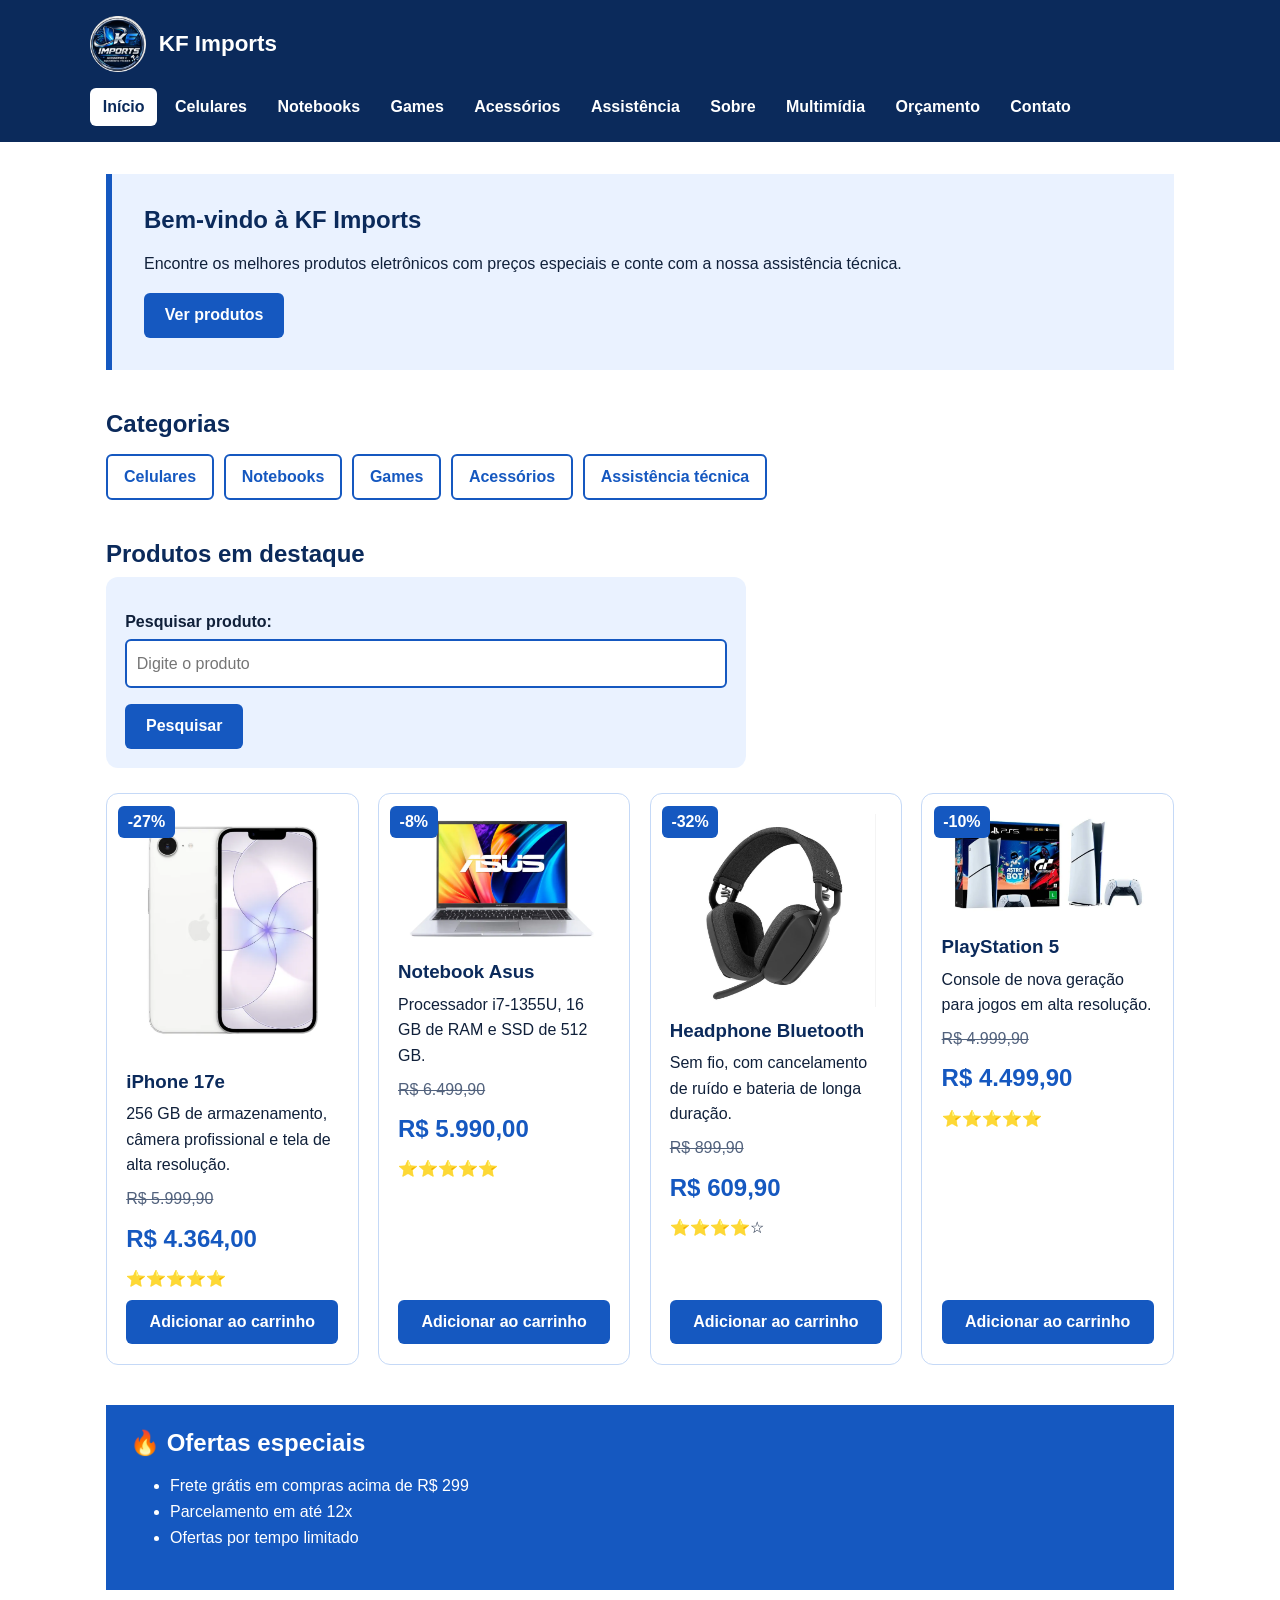
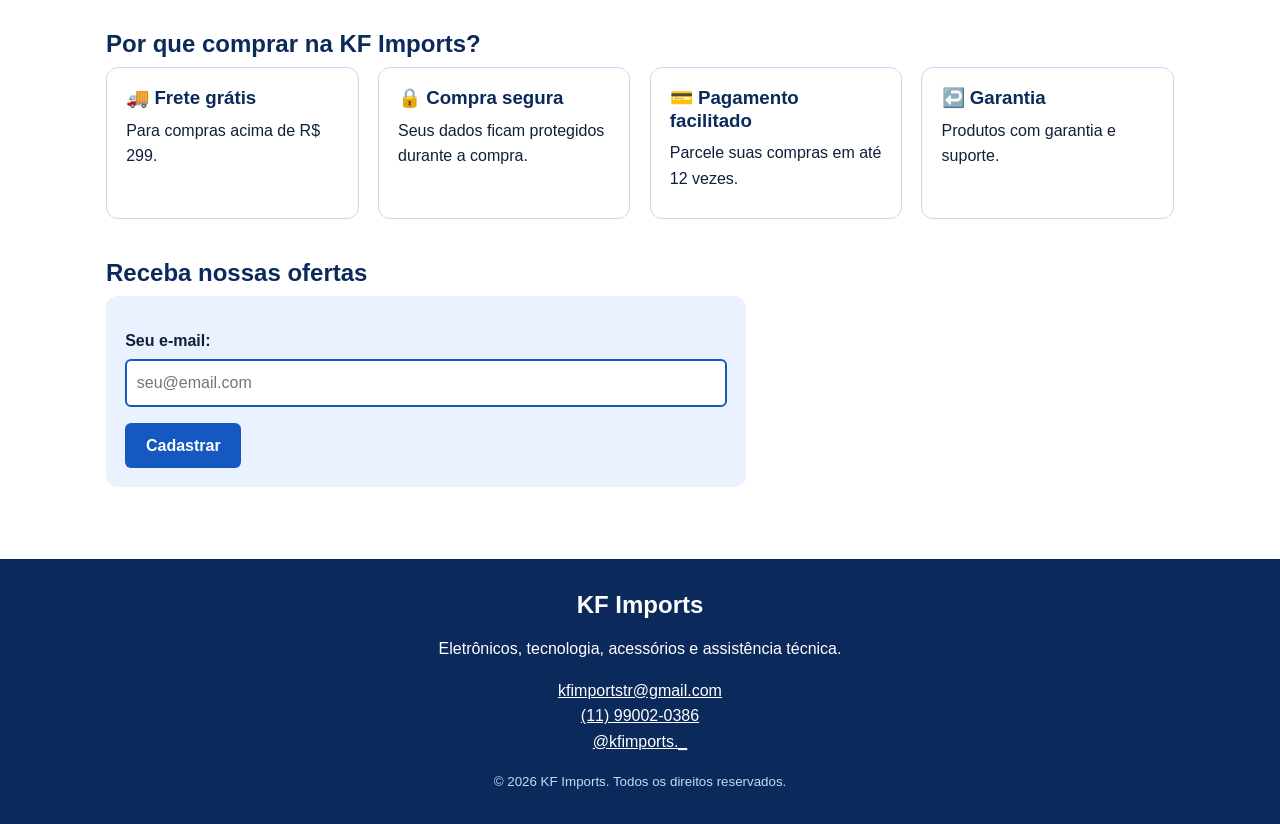
<file: index.html>
<!DOCTYPE html>
<html lang="pt-BR">
<head>
    <meta charset="UTF-8">
    <meta name="viewport" content="width=device-width, initial-scale=1.0">
    <title>Eletrônicos, tecnologia e assistência técnica - KF Imports</title>
    <link rel="stylesheet" href="css/style.css">
    <script src="js/script.js" defer></script>
</head>
<body>

<header>
    <div class="topo">
        <a class="marca" href="index.html">
            <img src="assets/img/logo.png" alt="Logo da KF Imports">
            KF Imports
        </a>
        <nav>
            <ul>
                <li><a href="index.html" aria-current="page">Início</a></li>
                <li><a href="paginas/celulares.html">Celulares</a></li>
                <li><a href="paginas/notebooks.html">Notebooks</a></li>
                <li><a href="paginas/games.html">Games</a></li>
                <li><a href="paginas/acessorios.html">Acessórios</a></li>
                <li><a href="paginas/assistencia.html">Assistência</a></li>
                <li><a href="paginas/sobre.html">Sobre</a></li>
                <li><a href="paginas/multimidia.html">Multimídia</a></li>
                <li><a href="paginas/orcamento.html">Orçamento</a></li>
                <li><a href="paginas/contato.html">Contato</a></li>
            </ul>
        </nav>
    </div>
</header>

<main>
    <section class="destaque">
        <h1>Bem-vindo à KF Imports</h1>
        <p>Encontre os melhores produtos eletrônicos com preços especiais e conte com a nossa assistência técnica.</p>
        <a class="botao" href="#produtos">Ver produtos</a>
    </section>

    <section id="categorias">
        <h2>Categorias</h2>
        <ul class="lista">
            <li><a href="paginas/celulares.html">Celulares</a></li>
            <li><a href="paginas/notebooks.html">Notebooks</a></li>
            <li><a href="paginas/games.html">Games</a></li>
            <li><a href="paginas/acessorios.html">Acessórios</a></li>
            <li><a href="paginas/assistencia.html">Assistência técnica</a></li>
        </ul>
    </section>

    <section id="produtos">
        <h2>Produtos em destaque</h2>
        <form action="#" method="get">
            <label for="pesquisa">Pesquisar produto:</label>
            <input type="search" id="pesquisa" name="pesquisa" placeholder="Digite o produto">
            <button type="submit">Pesquisar</button>
        </form>
        <br>
        <div class="grade" id="lista-produtos">
        <article class="produto">
            <img src="assets/img/iphone17e.png" alt="iPhone 17e">
            <h3>iPhone 17e</h3>
            <p>256 GB de armazenamento, câmera profissional e tela de alta resolução.</p>
            <p><del>R$ 5.999,90</del></p>
            <p><strong>R$ 4.364,00</strong></p>
            <p>⭐⭐⭐⭐⭐</p>
            <button type="button">Adicionar ao carrinho</button>
        </article>
        <article class="produto">
            <img src="assets/img/notebook.png" alt="Notebook Asus">
            <h3>Notebook Asus</h3>
            <p>Processador i7-1355U, 16 GB de RAM e SSD de 512 GB.</p>
            <p><del>R$ 6.499,90</del></p>
            <p><strong>R$ 5.990,00</strong></p>
            <p>⭐⭐⭐⭐⭐</p>
            <button type="button">Adicionar ao carrinho</button>
        </article>
        <article class="produto">
            <img src="assets/img/headphone.png" alt="Headphone Bluetooth">
            <h3>Headphone Bluetooth</h3>
            <p>Sem fio, com cancelamento de ruído e bateria de longa duração.</p>
            <p><del>R$ 899,90</del></p>
            <p><strong>R$ 609,90</strong></p>
            <p>⭐⭐⭐⭐☆</p>
            <button type="button">Adicionar ao carrinho</button>
        </article>
        <article class="produto">
            <img src="assets/img/ps5.png" alt="PlayStation 5">
            <h3>PlayStation 5</h3>
            <p>Console de nova geração para jogos em alta resolução.</p>
            <p><del>R$ 4.999,90</del></p>
            <p><strong>R$ 4.499,90</strong></p>
            <p>⭐⭐⭐⭐⭐</p>
            <button type="button">Adicionar ao carrinho</button>
        </article>
        </div>
    </section>

    <section class="ofertas" id="ofertas">
        <h2>🔥 Ofertas especiais</h2>
        <ul>
            <li>Frete grátis em compras acima de R$ 299</li>
            <li>Parcelamento em até 12x</li>
            <li>Ofertas por tempo limitado</li>
        </ul>
    </section>

    <section>
        <h2>Por que comprar na KF Imports?</h2>
        <div class="grade">
            <article class="cartao"><h3>🚚 Frete grátis</h3><p>Para compras acima de R$ 299.</p></article>
            <article class="cartao"><h3>🔒 Compra segura</h3><p>Seus dados ficam protegidos durante a compra.</p></article>
            <article class="cartao"><h3>💳 Pagamento facilitado</h3><p>Parcele suas compras em até 12 vezes.</p></article>
            <article class="cartao"><h3>↩️ Garantia</h3><p>Produtos com garantia e suporte.</p></article>
        </div>
    </section>

    <section>
        <h2>Receba nossas ofertas</h2>
        <form action="#" method="post" id="newsletter">
            <label for="email">Seu e-mail:</label>
            <input type="email" id="email" name="email" placeholder="seu@email.com" required>
            <button type="submit">Cadastrar</button>
        </form>
    </section>
</main>

<footer>
    <h2>KF Imports</h2>
    <p>Eletrônicos, tecnologia, acessórios e assistência técnica.</p>
    <address>
        <a href="mailto:kfimportstr@gmail.com">kfimportstr@gmail.com</a><br>
        <a href="tel:+5511990020386">(11) 99002-0386</a><br>
        <a href="https://www.instagram.com/kfimports._/">@kfimports._</a>
    </address>
    <small>© 2026 KF Imports. Todos os direitos reservados.</small>
</footer>

</body>
</html>
</file>
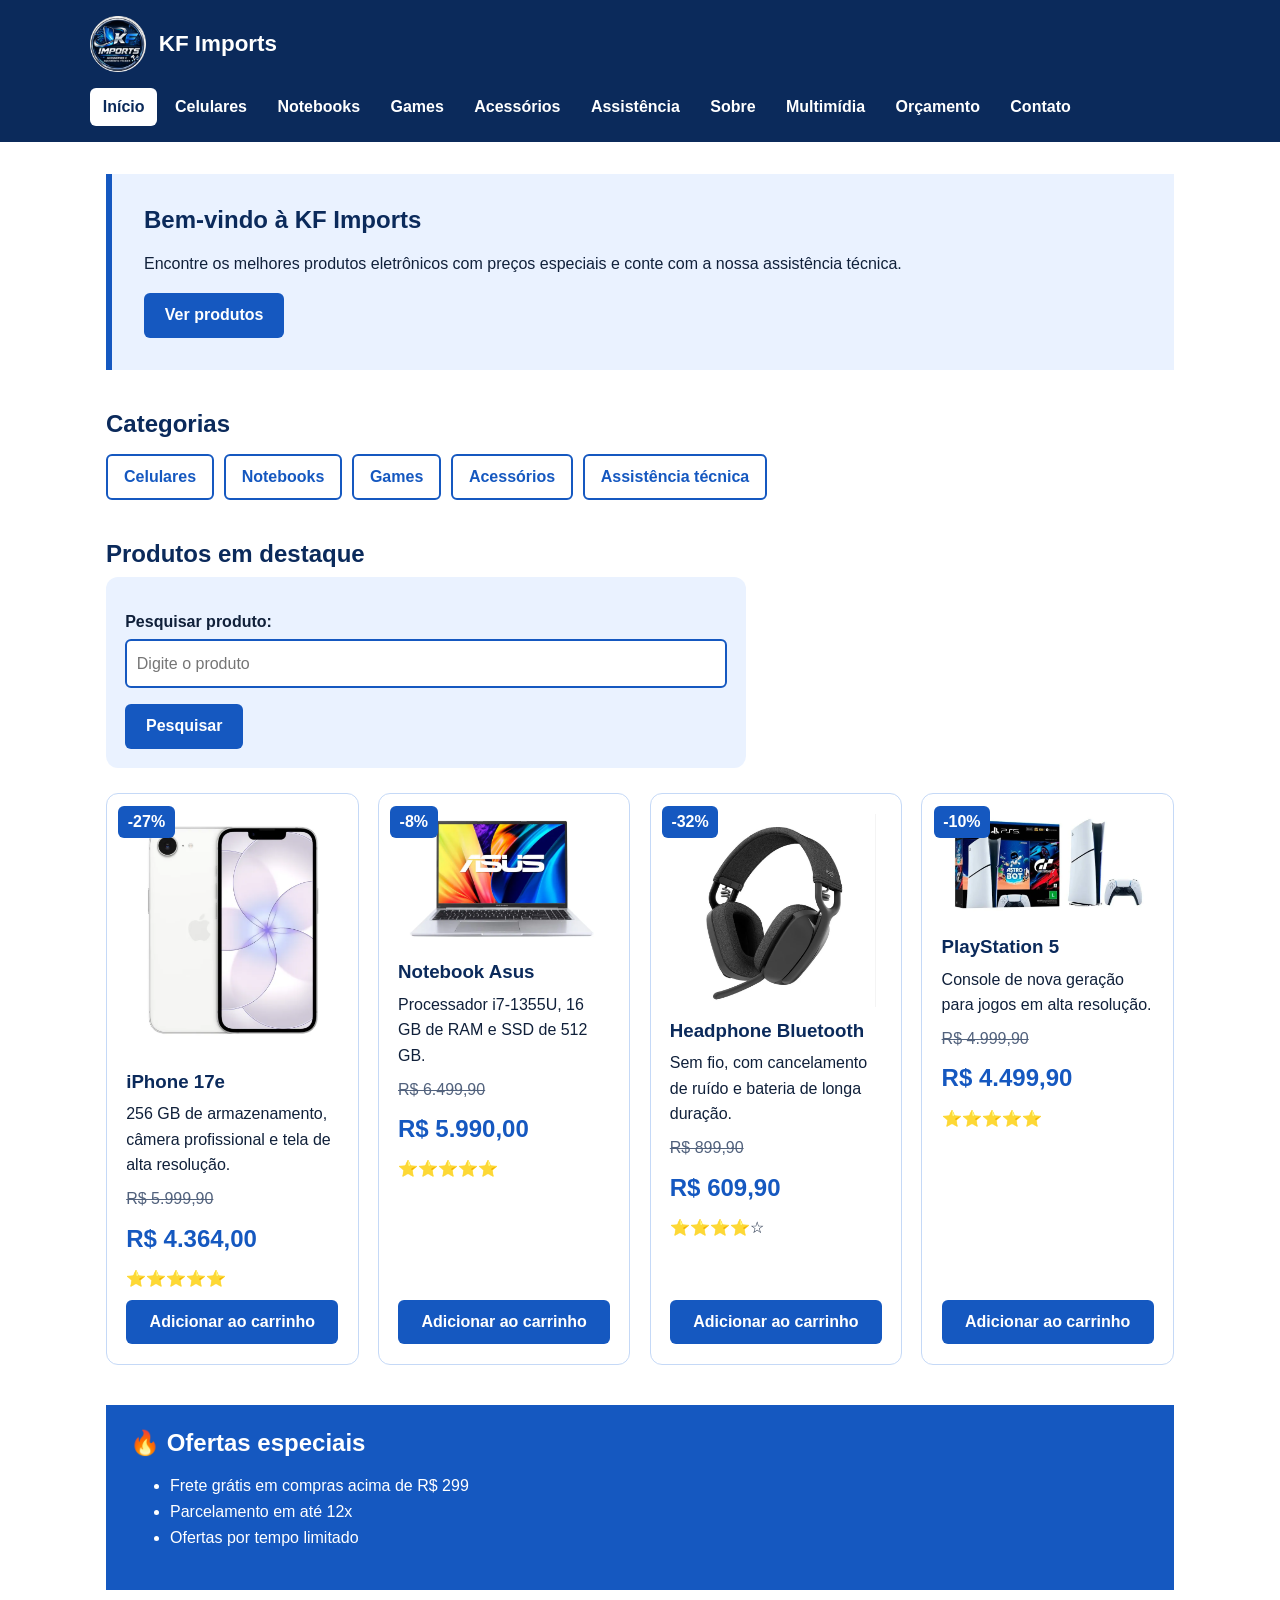
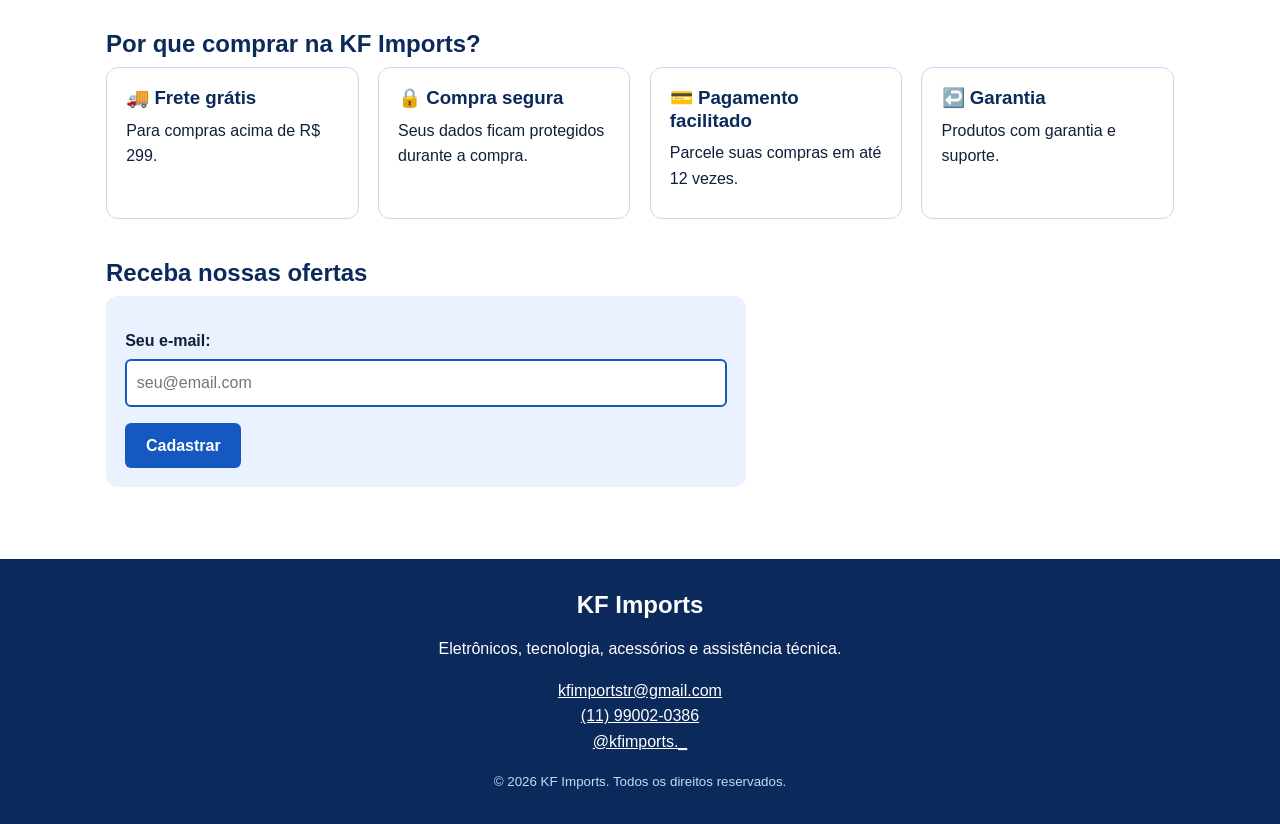
<file: kf imports zip/kf-imports/kf-imports/index.html>
<!DOCTYPE html>
<html lang="pt-BR">
<head>
    <meta charset="UTF-8">
    <meta name="viewport" content="width=device-width, initial-scale=1.0">
    <title>Eletrônicos, tecnologia e assistência técnica - KF Imports</title>
    <link rel="stylesheet" href="css/style.css">
    <script src="js/script.js" defer></script>
</head>
<body>

<header>
    <div class="topo">
        <a class="marca" href="index.html">
            <img src="assets/img/logo.png" alt="Logo da KF Imports">
            KF Imports
        </a>
        <nav>
            <ul>
                <li><a href="index.html" aria-current="page">Início</a></li>
                <li><a href="paginas/celulares.html">Celulares</a></li>
                <li><a href="paginas/notebooks.html">Notebooks</a></li>
                <li><a href="paginas/games.html">Games</a></li>
                <li><a href="paginas/acessorios.html">Acessórios</a></li>
                <li><a href="paginas/assistencia.html">Assistência</a></li>
                <li><a href="paginas/sobre.html">Sobre</a></li>
                <li><a href="paginas/multimidia.html">Multimídia</a></li>
                <li><a href="paginas/orcamento.html">Orçamento</a></li>
                <li><a href="paginas/contato.html">Contato</a></li>
            </ul>
        </nav>
    </div>
</header>

<main>
    <section class="destaque">
        <h1>Bem-vindo à KF Imports</h1>
        <p>Encontre os melhores produtos eletrônicos com preços especiais e conte com a nossa assistência técnica.</p>
        <a class="botao" href="#produtos">Ver produtos</a>
    </section>

    <section id="categorias">
        <h2>Categorias</h2>
        <ul class="lista">
            <li><a href="paginas/celulares.html">Celulares</a></li>
            <li><a href="paginas/notebooks.html">Notebooks</a></li>
            <li><a href="paginas/games.html">Games</a></li>
            <li><a href="paginas/acessorios.html">Acessórios</a></li>
            <li><a href="paginas/assistencia.html">Assistência técnica</a></li>
        </ul>
    </section>

    <section id="produtos">
        <h2>Produtos em destaque</h2>
        <form action="#" method="get">
            <label for="pesquisa">Pesquisar produto:</label>
            <input type="search" id="pesquisa" name="pesquisa" placeholder="Digite o produto">
            <button type="submit">Pesquisar</button>
        </form>
        <br>
        <div class="grade" id="lista-produtos">
        <article class="produto">
            <img src="assets/img/iphone17e.png" alt="iPhone 17e">
            <h3>iPhone 17e</h3>
            <p>256 GB de armazenamento, câmera profissional e tela de alta resolução.</p>
            <p><del>R$ 5.999,90</del></p>
            <p><strong>R$ 4.364,00</strong></p>
            <p>⭐⭐⭐⭐⭐</p>
            <button type="button">Adicionar ao carrinho</button>
        </article>
        <article class="produto">
            <img src="assets/img/notebook.png" alt="Notebook Asus">
            <h3>Notebook Asus</h3>
            <p>Processador i7-1355U, 16 GB de RAM e SSD de 512 GB.</p>
            <p><del>R$ 6.499,90</del></p>
            <p><strong>R$ 5.990,00</strong></p>
            <p>⭐⭐⭐⭐⭐</p>
            <button type="button">Adicionar ao carrinho</button>
        </article>
        <article class="produto">
            <img src="assets/img/fone 2.png" alt="Headphone Bluetooth">
            <h3>Headphone Bluetooth</h3>
            <p>Sem fio, com cancelamento de ruído e bateria de longa duração.</p>
            <p><del>R$ 899,90</del></p>
            <p><strong>R$ 609,90</strong></p>
            <p>⭐⭐⭐⭐☆</p>
            <button type="button">Adicionar ao carrinho</button>
        </article>
        <article class="produto">
            <img src="assets/img/ps5.png" alt="PlayStation 5">
            <h3>PlayStation 5</h3>
            <p>Console de nova geração para jogos em alta resolução.</p>
            <p><del>R$ 4.999,90</del></p>
            <p><strong>R$ 4.499,90</strong></p>
            <p>⭐⭐⭐⭐⭐</p>
            <button type="button">Adicionar ao carrinho</button>
        </article>
        </div>
    </section>

    <section class="ofertas" id="ofertas">
        <h2>🔥 Ofertas especiais</h2>
        <ul>
            <li>Frete grátis em compras acima de R$ 299</li>
            <li>Parcelamento em até 12x</li>
            <li>Ofertas por tempo limitado</li>
        </ul>
    </section>

    <section>
        <h2>Por que comprar na KF Imports?</h2>
        <div class="grade">
            <article class="cartao"><h3>🚚 Frete grátis</h3><p>Para compras acima de R$ 299.</p></article>
            <article class="cartao"><h3>🔒 Compra segura</h3><p>Seus dados ficam protegidos durante a compra.</p></article>
            <article class="cartao"><h3>💳 Pagamento facilitado</h3><p>Parcele suas compras em até 12 vezes.</p></article>
            <article class="cartao"><h3>↩️ Garantia</h3><p>Produtos com garantia e suporte.</p></article>
        </div>
    </section>

    <section>
        <h2>Receba nossas ofertas</h2>
        <form action="#" method="post" id="newsletter">
            <label for="email">Seu e-mail:</label>
            <input type="email" id="email" name="email" placeholder="seu@email.com" required>
            <button type="submit">Cadastrar</button>
        </form>
    </section>
</main>

<footer>
    <h2>KF Imports</h2>
    <p>Eletrônicos, tecnologia, acessórios e assistência técnica.</p>
    <address>
        <a href="mailto:kfimportstr@gmail.com">kfimportstr@gmail.com</a><br>
        <a href="tel:+5511990020386">(11) 99002-0386</a><br>
        <a href="https://www.instagram.com/kfimports._/">@kfimports._</a>
    </address>
    <small>© 2026 KF Imports. Todos os direitos reservados.</small>
</footer>

</body>
</html>
</file>
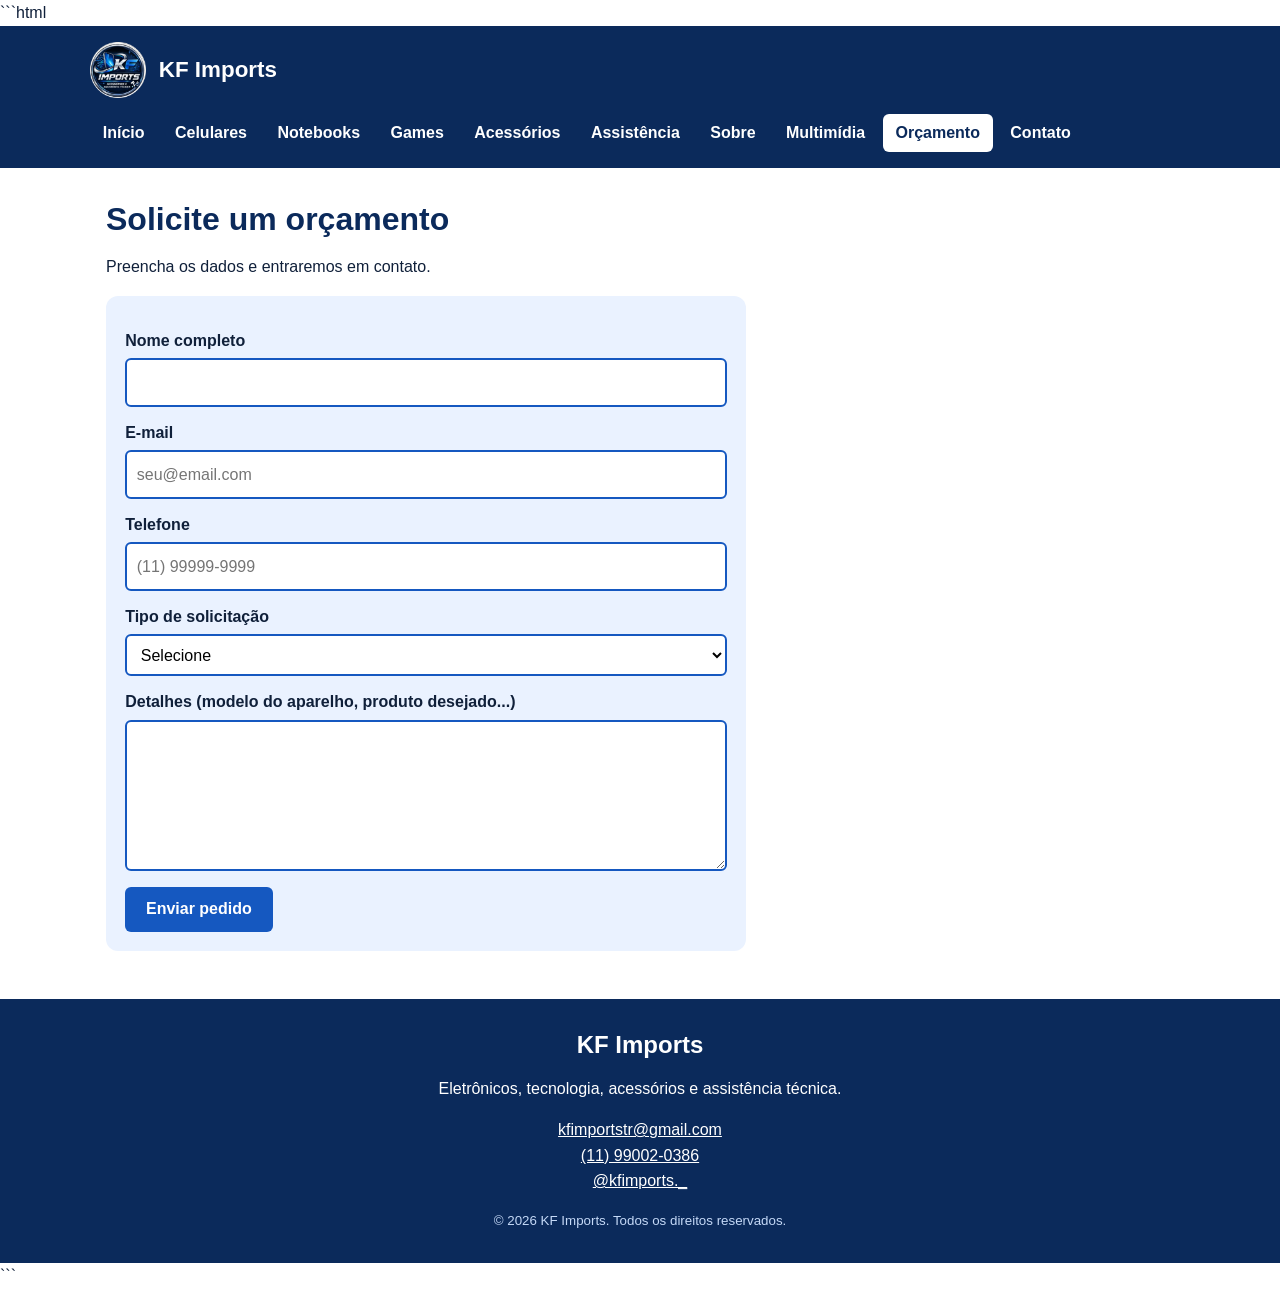
<file: orcamento.html>
```html
<!DOCTYPE html>
<html lang="pt-BR">
<head>
    <meta charset="UTF-8">
    <meta name="viewport" content="width=device-width, initial-scale=1.0">
    <title>Orçamento - KF Imports</title>
    <link rel="stylesheet" href="../css/style.css">
    <script src="../js/script.js" defer></script>
</head>
<body>

<header>
    <div class="topo">
        <a class="marca" href="../index.html">
            <img src="../assets/img/logo.png" alt="Logo da KF Imports">
            KF Imports
        </a>

        <nav>
            <ul>
                <li><a href="../index.html">Início</a></li>
                <li><a href="celulares.html">Celulares</a></li>
                <li><a href="notebooks.html">Notebooks</a></li>
                <li><a href="games.html">Games</a></li>
                <li><a href="acessorios.html">Acessórios</a></li>
                <li><a href="assistencia.html">Assistência</a></li>
                <li><a href="sobre.html">Sobre</a></li>
                <li><a href="multimidia.html">Multimídia</a></li>
                <li><a href="orcamento.html" aria-current="page">Orçamento</a></li>
                <li><a href="contato.html">Contato</a></li>
            </ul>
        </nav>
    </div>
</header>

<main>
    <h1>Solicite um orçamento</h1>
    <p>Preencha os dados e entraremos em contato.</p>

    <form action="https://formsubmit.co/kfimportstr@gmail.com" method="POST">

        <!-- Configurações do FormSubmit -->
        <input type="hidden" name="_subject"
        value="Novo pedido de orçamento - KF Imports">

        <input type="hidden" name="_captcha" value="false">
     <!-- tem que trocar tod vez, pq se nao o formulario nao envia -->
        <input type="hidden" name="_next"
        value="https://http://127.0.0.1:5500/loja-de-eletronicos-main/paginas/orcamento.html.com.br/pages/orcamento.html">

        <!-- Dados do cliente -->
        <label for="nome">Nome completo</label>
        <input
            type="text"
            id="nome"
            name="nome"
            required
            minlength="3"
            pattern="[A-Za-zÀ-ÿ ]+"
            title="Use apenas letras e espaços"
        >

        <label for="email">E-mail</label>
        <input
            type="email"
            id="email"
            name="email"
            placeholder="seu@email.com"
            required
        >

        <label for="telefone">Telefone</label>
        <input
            type="tel"
            id="telefone"
            name="telefone"
            placeholder="(11) 99999-9999"
            required
            pattern="\(\d{2}\) \d{4,5}-\d{4}"
            title="Formato: (11) 99999-9999"
        >

        <label for="tipo">Tipo de solicitação</label>
        <select id="tipo" name="tipo" required>
            <option value="">Selecione</option>
            <option value="Compra de produto">Compra de produto</option>
            <option value="Troca de película">Troca de película</option>
            <option value="Troca de tela">Troca de tela</option>
            <option value="Outro reparo">Outro reparo</option>
        </select>

        <label for="detalhes">
            Detalhes (modelo do aparelho, produto desejado...)
        </label>

        <textarea
            id="detalhes"
            name="detalhes"
            rows="5"
            required
            minlength="10"
        ></textarea>

        <button type="submit">Enviar pedido</button>

    </form>
</main>

<footer>
    <h2>KF Imports</h2>
    <p>Eletrônicos, tecnologia, acessórios e assistência técnica.</p>

    <address>
        <a href="mailto:kfimportstr@gmail.com">
            kfimportstr@gmail.com
        </a><br>

        <a href="tel:+5511990020386">
            (11) 99002-0386
        </a><br>

        <a href="https://www.instagram.com/kfimports._/">
            @kfimports._
        </a>
    </address>

    <small>© 2026 KF Imports. Todos os direitos reservados.</small>
</footer>

</body>
</html>
```
</file>
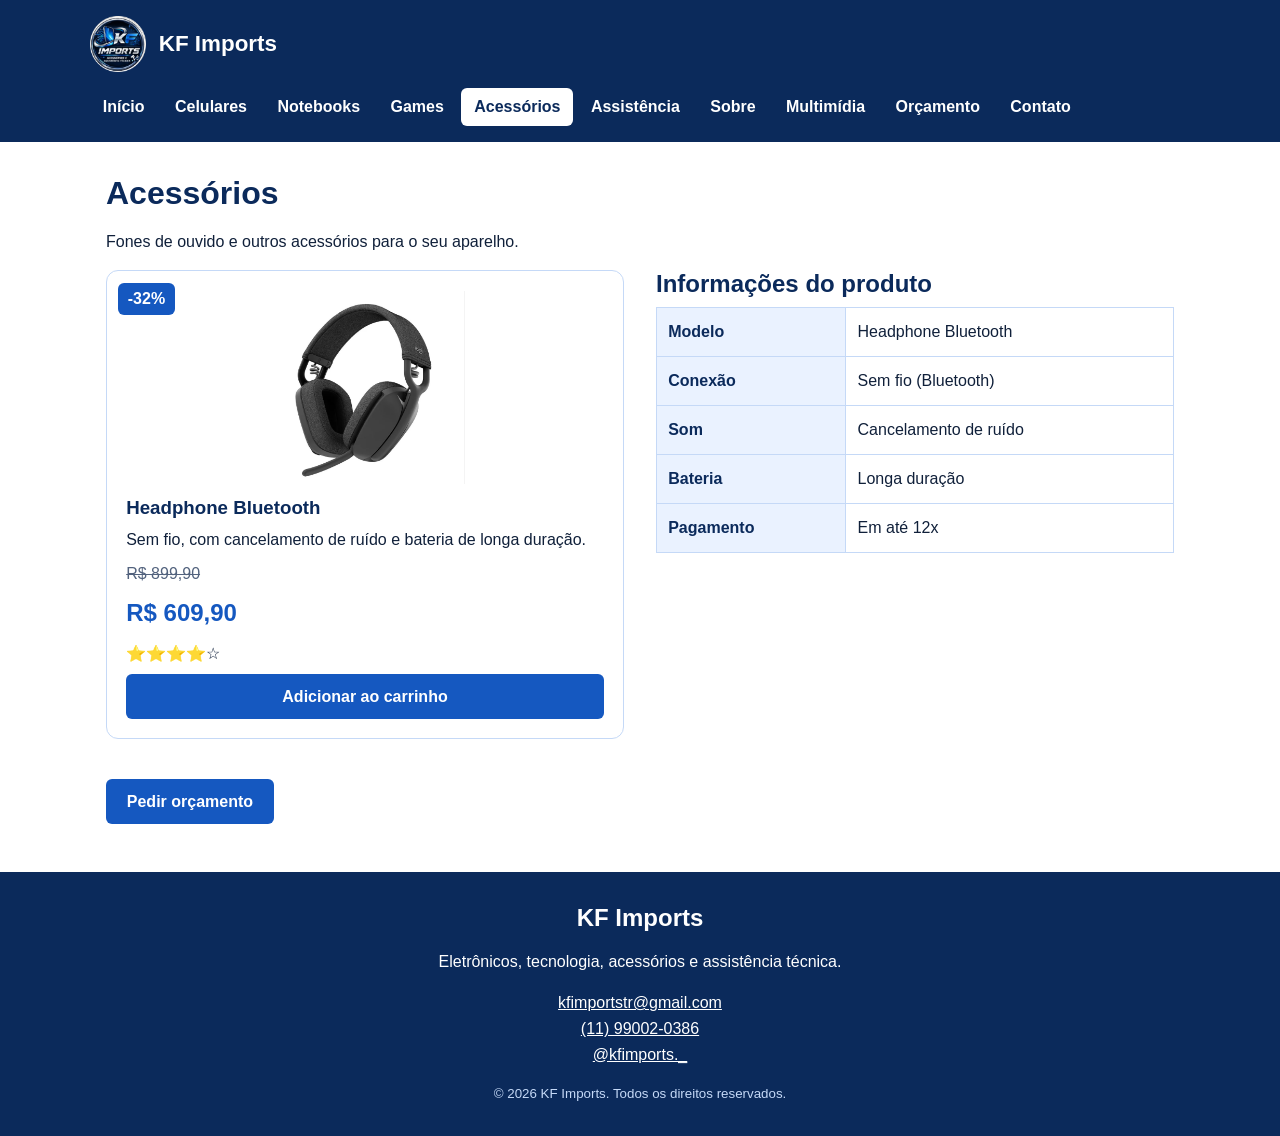
<file: paginas/acessorios.html>
<!DOCTYPE html>
<html lang="pt-BR">
<head>
    <meta charset="UTF-8">
    <meta name="viewport" content="width=device-width, initial-scale=1.0">
    <title>Acessórios - KF Imports</title>
    <link rel="stylesheet" href="../css/style.css">
    <script src="../js/script.js" defer></script>
</head>
<body>

<header>
    <div class="topo">
        <a class="marca" href="../index.html">
            <img src="../assets/img/logo.png" alt="Logo da KF Imports">
            KF Imports
        </a>
        <nav>
            <ul>
                <li><a href="../index.html">Início</a></li>
                <li><a href="celulares.html">Celulares</a></li>
                <li><a href="notebooks.html">Notebooks</a></li>
                <li><a href="games.html">Games</a></li>
                <li><a href="acessorios.html" aria-current="page">Acessórios</a></li>
                <li><a href="assistencia.html">Assistência</a></li>
                <li><a href="sobre.html">Sobre</a></li>
                <li><a href="multimidia.html">Multimídia</a></li>
                <li><a href="orcamento.html">Orçamento</a></li>
                <li><a href="contato.html">Contato</a></li>
            </ul>
        </nav>
    </div>
</header>

<main>
    <h1>Acessórios</h1>
    <p>Fones de ouvido e outros acessórios para o seu aparelho.</p>

    <section class="duas">
        <article class="produto">
            <img src="../assets/img/headphone.png" alt="Headphone Bluetooth">
            <h3>Headphone Bluetooth</h3>
            <p>Sem fio, com cancelamento de ruído e bateria de longa duração.</p>
            <p><del>R$ 899,90</del></p>
            <p><strong>R$ 609,90</strong></p>
            <p>⭐⭐⭐⭐☆</p>
            <button type="button">Adicionar ao carrinho</button>
        </article>
        <article>
            <h2>Informações do produto</h2>
            <table>
                <tr><th scope="row">Modelo</th><td>Headphone Bluetooth</td></tr>
                <tr><th scope="row">Conexão</th><td>Sem fio (Bluetooth)</td></tr>
                <tr><th scope="row">Som</th><td>Cancelamento de ruído</td></tr>
                <tr><th scope="row">Bateria</th><td>Longa duração</td></tr>
                <tr><th scope="row">Pagamento</th><td>Em até 12x</td></tr>
            </table>
        </article>
    </section>

    <p><a class="botao" href="orcamento.html">Pedir orçamento</a></p>
</main>

<footer>
    <h2>KF Imports</h2>
    <p>Eletrônicos, tecnologia, acessórios e assistência técnica.</p>
    <address>
        <a href="mailto:kfimportstr@gmail.com">kfimportstr@gmail.com</a><br>
        <a href="tel:+5511990020386">(11) 99002-0386</a><br>
        <a href="https://www.instagram.com/kfimports._/">@kfimports._</a>
    </address>
    <small>© 2026 KF Imports. Todos os direitos reservados.</small>
</footer>

</body>
</html>
</file>
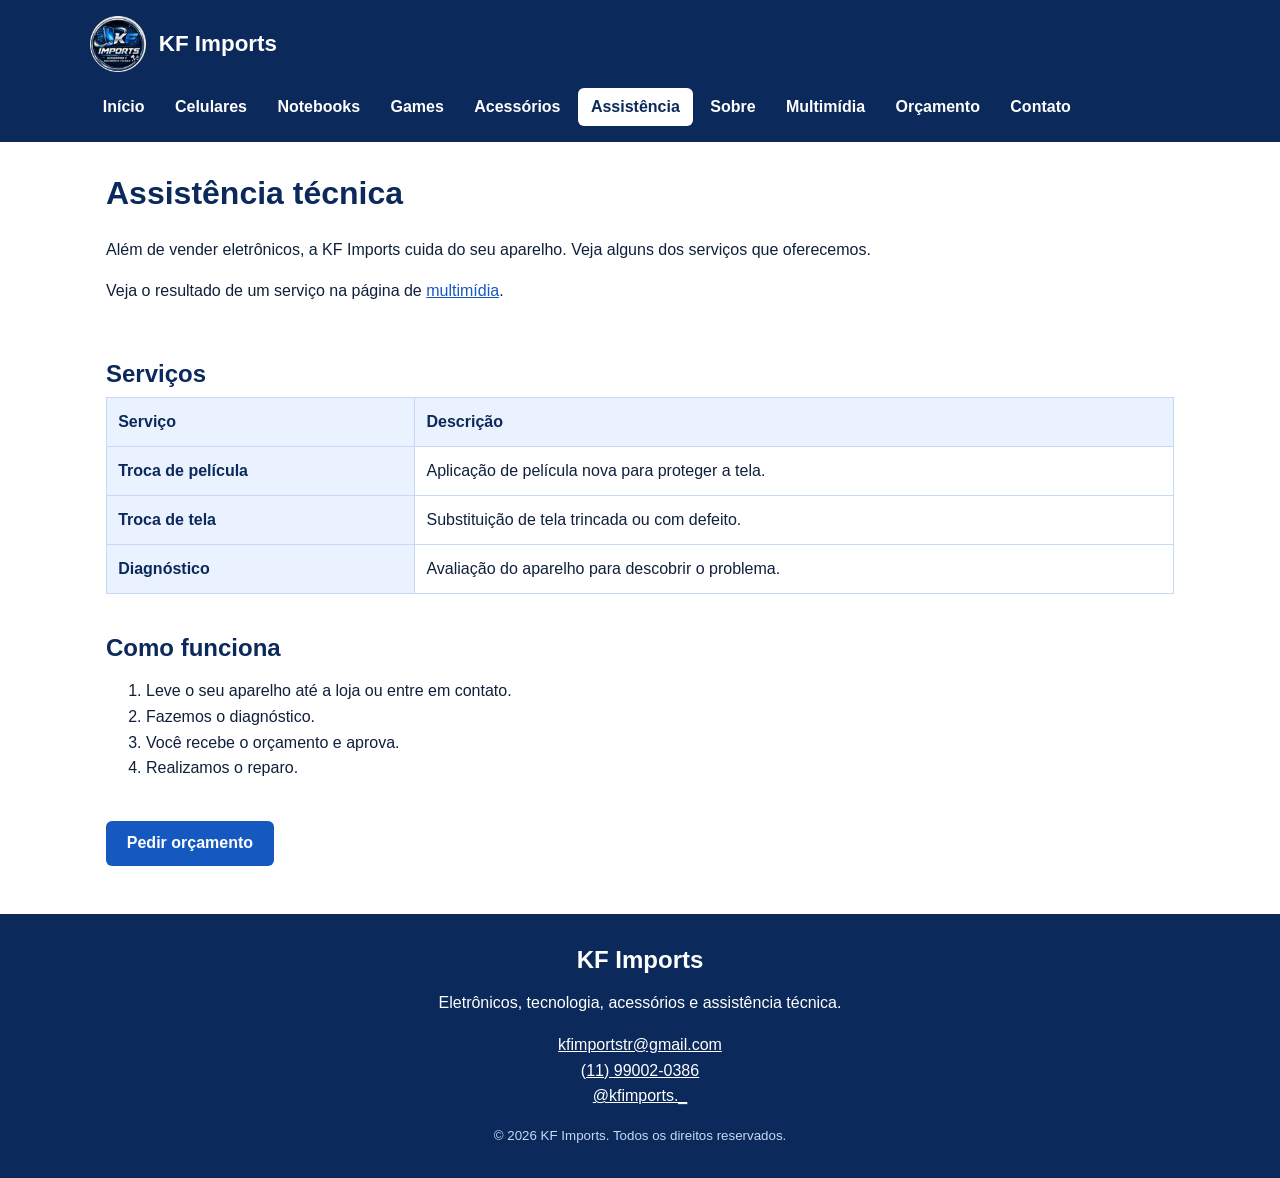
<file: paginas/assistencia.html>
<!DOCTYPE html>
<html lang="pt-BR">
<head>
    <meta charset="UTF-8">
    <meta name="viewport" content="width=device-width, initial-scale=1.0">
    <title>Assistência técnica - KF Imports</title>
    <link rel="stylesheet" href="../css/style.css">
    <script src="../js/script.js" defer></script>
</head>
<body>

<header>
    <div class="topo">
        <a class="marca" href="../index.html">
            <img src="../assets/img/logo.png" alt="Logo da KF Imports">
            KF Imports
        </a>
        <nav>
            <ul>
                <li><a href="../index.html">Início</a></li>
                <li><a href="celulares.html">Celulares</a></li>
                <li><a href="notebooks.html">Notebooks</a></li>
                <li><a href="games.html">Games</a></li>
                <li><a href="acessorios.html">Acessórios</a></li>
                <li><a href="assistencia.html" aria-current="page">Assistência</a></li>
                <li><a href="sobre.html">Sobre</a></li>
                <li><a href="multimidia.html">Multimídia</a></li>
                <li><a href="orcamento.html">Orçamento</a></li>
                <li><a href="contato.html">Contato</a></li>
            </ul>
        </nav>
    </div>
</header>

<main>
    <h1>Assistência técnica</h1>
    <section class="duas">
        <div>
            <p>Além de vender eletrônicos, a KF Imports cuida do seu aparelho. Veja alguns dos serviços que oferecemos.</p>
            <p>Veja o resultado de um serviço na página de <a href="multimidia.html">multimídia</a>.</p>
        </div>
    </section>

    <section>
        <h2>Serviços</h2>
        <table>
            <thead>
                <tr><th scope="col">Serviço</th><th scope="col">Descrição</th></tr>
            </thead>
            <tbody>
                <tr><th scope="row">Troca de película</th><td>Aplicação de película nova para proteger a tela.</td></tr>
                <tr><th scope="row">Troca de tela</th><td>Substituição de tela trincada ou com defeito.</td></tr>
                <tr><th scope="row">Diagnóstico</th><td>Avaliação do aparelho para descobrir o problema.</td></tr>
            </tbody>
        </table>
    </section>

    <section>
        <h2>Como funciona</h2>
        <ol>
            <li>Leve o seu aparelho até a loja ou entre em contato.</li>
            <li>Fazemos o diagnóstico.</li>
            <li>Você recebe o orçamento e aprova.</li>
            <li>Realizamos o reparo.</li>
        </ol>
    </section>

    <p><a class="botao" href="orcamento.html">Pedir orçamento</a></p>
</main>

<footer>
    <h2>KF Imports</h2>
    <p>Eletrônicos, tecnologia, acessórios e assistência técnica.</p>
    <address>
        <a href="mailto:kfimportstr@gmail.com">kfimportstr@gmail.com</a><br>
        <a href="tel:+5511990020386">(11) 99002-0386</a><br>
        <a href="https://www.instagram.com/kfimports._/">@kfimports._</a>
    </address>
    <small>© 2026 KF Imports. Todos os direitos reservados.</small>
</footer>

</body>
</html>
</file>
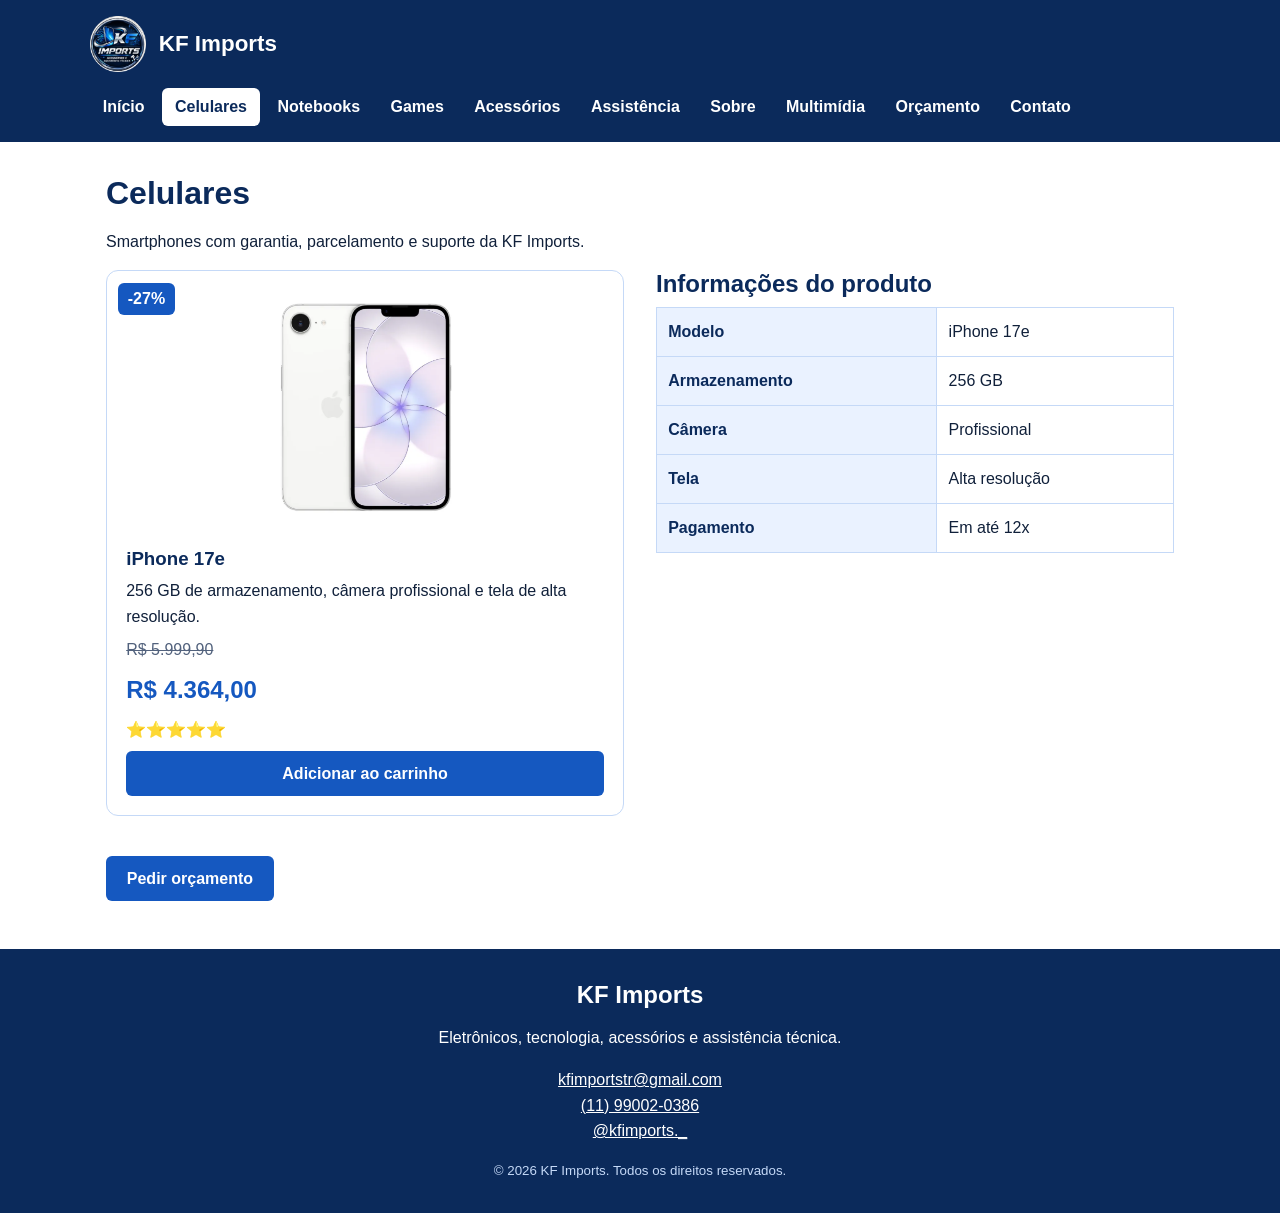
<file: paginas/celulares.html>
<!DOCTYPE html>
<html lang="pt-BR">
<head>
    <meta charset="UTF-8">
    <meta name="viewport" content="width=device-width, initial-scale=1.0">
    <title>Celulares - KF Imports</title>
    <link rel="stylesheet" href="../css/style.css">
    <script src="../js/script.js" defer></script>
</head>
<body>

<header>
    <div class="topo">
        <a class="marca" href="../index.html">
            <img src="../assets/img/logo.png" alt="Logo da KF Imports">
            KF Imports
        </a>
        <nav>
            <ul>
                <li><a href="../index.html">Início</a></li>
                <li><a href="celulares.html" aria-current="page">Celulares</a></li>
                <li><a href="notebooks.html">Notebooks</a></li>
                <li><a href="games.html">Games</a></li>
                <li><a href="acessorios.html">Acessórios</a></li>
                <li><a href="assistencia.html">Assistência</a></li>
                <li><a href="sobre.html">Sobre</a></li>
                <li><a href="multimidia.html">Multimídia</a></li>
                <li><a href="orcamento.html">Orçamento</a></li>
                <li><a href="contato.html">Contato</a></li>
            </ul>
        </nav>
    </div>
</header>

<main>
    <h1>Celulares</h1>
    <p>Smartphones com garantia, parcelamento e suporte da KF Imports.</p>

    <section class="duas">
        <article class="produto">
            <img src="../assets/img/iphone17e.png" alt="iPhone 17e">
            <h3>iPhone 17e</h3>
            <p>256 GB de armazenamento, câmera profissional e tela de alta resolução.</p>
            <p><del>R$ 5.999,90</del></p>
            <p><strong>R$ 4.364,00</strong></p>
            <p>⭐⭐⭐⭐⭐</p>
            <button type="button">Adicionar ao carrinho</button>
        </article>
        <article>
            <h2>Informações do produto</h2>
            <table>
                <tr><th scope="row">Modelo</th><td>iPhone 17e</td></tr>
                <tr><th scope="row">Armazenamento</th><td>256 GB</td></tr>
                <tr><th scope="row">Câmera</th><td>Profissional</td></tr>
                <tr><th scope="row">Tela</th><td>Alta resolução</td></tr>
                <tr><th scope="row">Pagamento</th><td>Em até 12x</td></tr>
            </table>
        </article>
    </section>

    <p><a class="botao" href="orcamento.html">Pedir orçamento</a></p>
</main>

<footer>
    <h2>KF Imports</h2>
    <p>Eletrônicos, tecnologia, acessórios e assistência técnica.</p>
    <address>
        <a href="mailto:kfimportstr@gmail.com">kfimportstr@gmail.com</a><br>
        <a href="tel:+5511990020386">(11) 99002-0386</a><br>
        <a href="https://www.instagram.com/kfimports._/">@kfimports._</a>
    </address>
    <small>© 2026 KF Imports. Todos os direitos reservados.</small>
</footer>

</body>
</html>
</file>
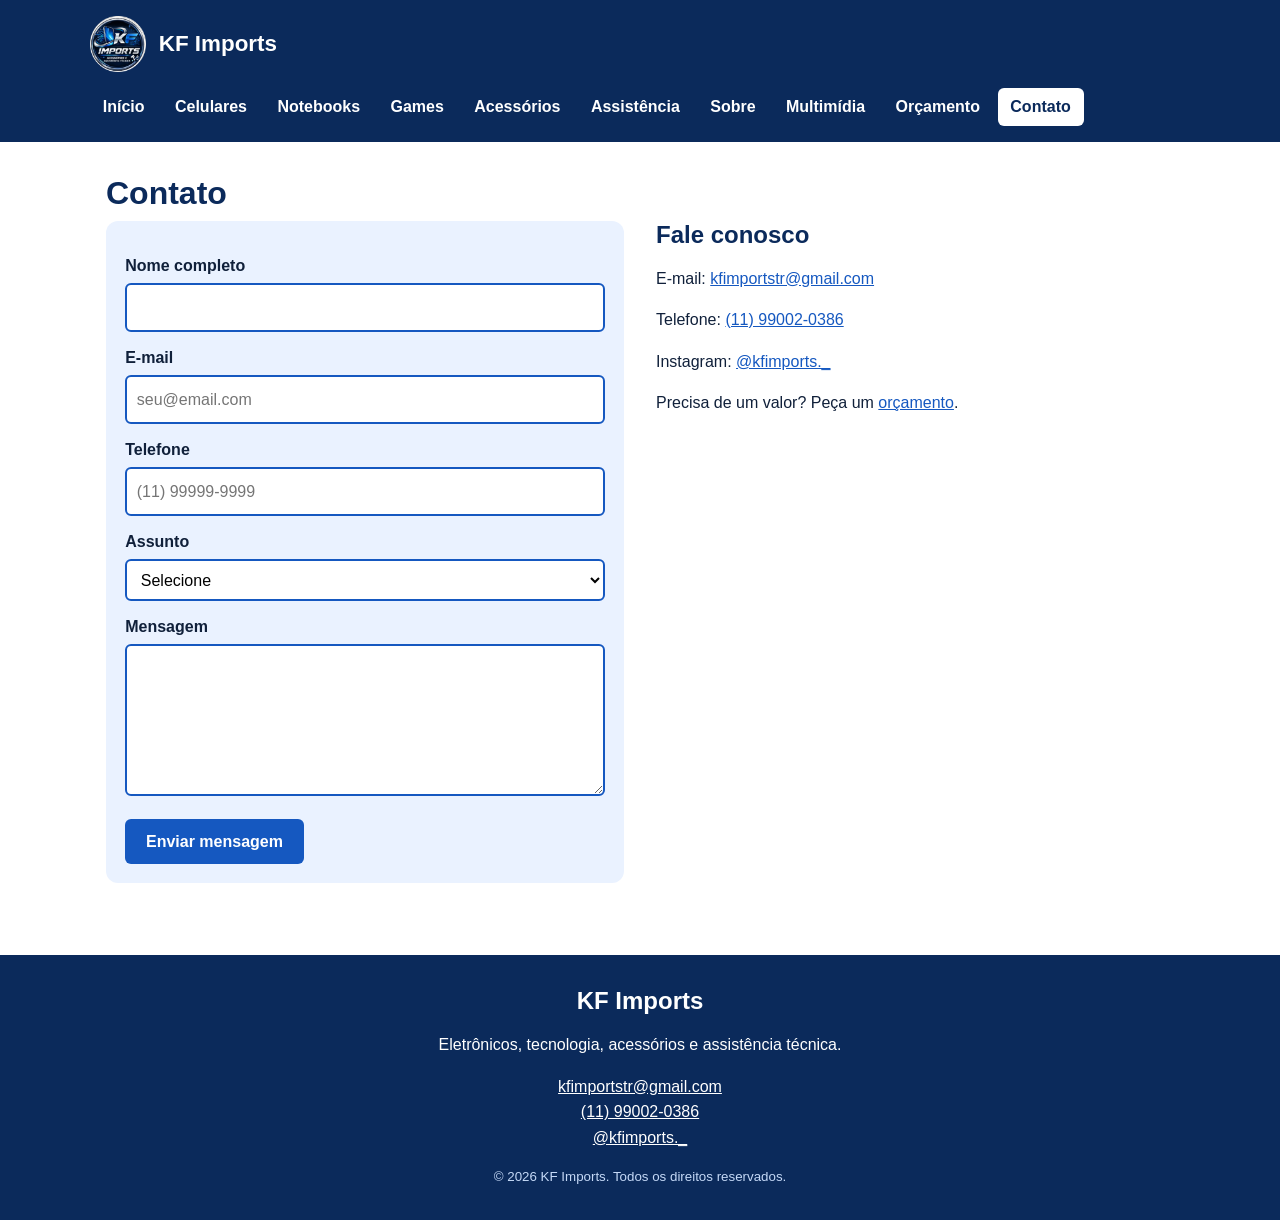
<file: paginas/contato.html>
<!DOCTYPE html>
<html lang="pt-BR">
<head>
    <meta charset="UTF-8">
    <meta name="viewport" content="width=device-width, initial-scale=1.0">
    <title>Contato - KF Imports</title>
    <link rel="stylesheet" href="../css/style.css">
    <script src="../js/script.js" defer></script>
</head>
<body>

<header>
    <div class="topo">
        <a class="marca" href="../index.html">
            <img src="../assets/img/logo.png" alt="Logo da KF Imports">
            KF Imports
        </a>
        <nav>
            <ul>
                <li><a href="../index.html">Início</a></li>
                <li><a href="celulares.html">Celulares</a></li>
                <li><a href="notebooks.html">Notebooks</a></li>
                <li><a href="games.html">Games</a></li>
                <li><a href="acessorios.html">Acessórios</a></li>
                <li><a href="assistencia.html">Assistência</a></li>
                <li><a href="sobre.html">Sobre</a></li>
                <li><a href="multimidia.html">Multimídia</a></li>
                <li><a href="orcamento.html">Orçamento</a></li>
                <li><a href="contato.html" aria-current="page">Contato</a></li>
            </ul>
        </nav>
    </div>
</header>

<main>
    <h1>Contato</h1>
    <section class="duas">
        <form action="mailto:kfimportstr@gmail.com" method="post" enctype="text/plain">
            <label for="nome">Nome completo</label>
            <input type="text" id="nome" name="nome" required minlength="3" pattern="[A-Za-zÀ-ÿ ]+" title="Use apenas letras e espaços">

            <label for="email">E-mail</label>
            <input type="email" id="email" name="email" placeholder="seu@email.com" required>

            <label for="telefone">Telefone</label>
            <input type="tel" id="telefone" name="telefone" placeholder="(11) 99999-9999" required pattern="\(\d{2}\) \d{4,5}-\d{4}" title="Formato: (11) 99999-9999">

            <label for="assunto">Assunto</label>
            <select id="assunto" name="assunto" required>
                <option value="">Selecione</option>
                <option>Dúvida sobre produto</option>
                <option>Assistência técnica</option>
                <option>Outro assunto</option>
            </select>

            <label for="mensagem">Mensagem</label>
            <textarea id="mensagem" name="mensagem" rows="5" required minlength="10"></textarea>

            <button type="submit">Enviar mensagem</button>
        </form>

        <div>
            <h2>Fale conosco</h2>
            <p>E-mail: <a href="mailto:kfimportstr@gmail.com">kfimportstr@gmail.com</a></p>
            <p>Telefone: <a href="tel:+5511990020386">(11) 99002-0386</a></p>
            <p>Instagram: <a href="https://www.instagram.com/kfimports._/">@kfimports._</a></p>
            <p>Precisa de um valor? Peça um <a href="orcamento.html">orçamento</a>.</p>
        </div>
    </section>
</main>

<footer>
    <h2>KF Imports</h2>
    <p>Eletrônicos, tecnologia, acessórios e assistência técnica.</p>
    <address>
        <a href="mailto:kfimportstr@gmail.com">kfimportstr@gmail.com</a><br>
        <a href="tel:+5511990020386">(11) 99002-0386</a><br>
        <a href="https://www.instagram.com/kfimports._/">@kfimports._</a>
    </address>
    <small>© 2026 KF Imports. Todos os direitos reservados.</small>
</footer>

</body>
</html>
</file>
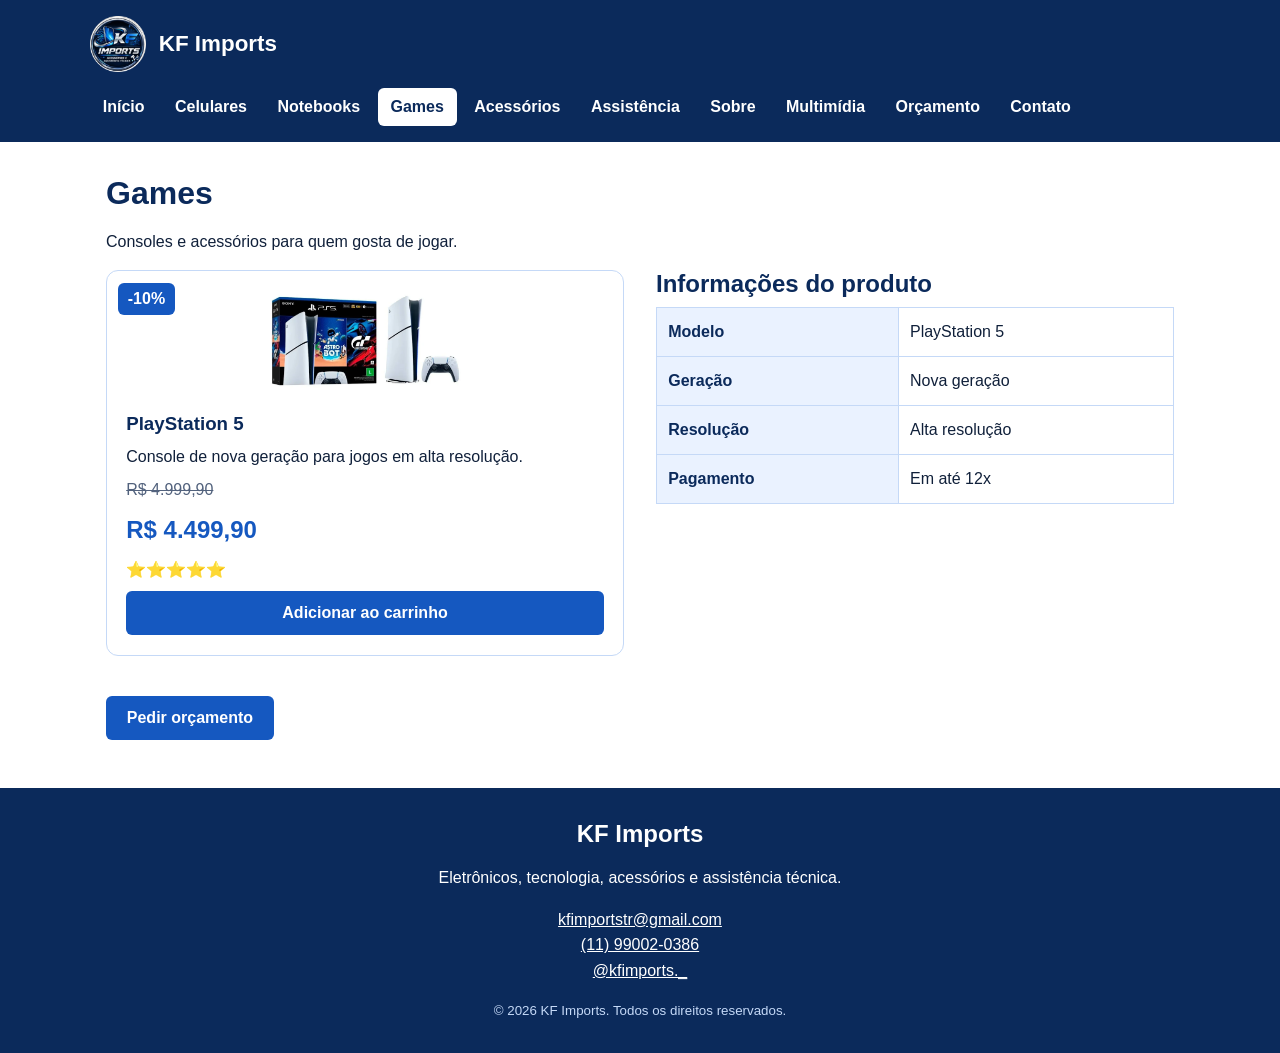
<file: paginas/games.html>
<!DOCTYPE html>
<html lang="pt-BR">
<head>
    <meta charset="UTF-8">
    <meta name="viewport" content="width=device-width, initial-scale=1.0">
    <title>Games - KF Imports</title>
    <link rel="stylesheet" href="../css/style.css">
    <script src="../js/script.js" defer></script>
</head>
<body>

<header>
    <div class="topo">
        <a class="marca" href="../index.html">
            <img src="../assets/img/logo.png" alt="Logo da KF Imports">
            KF Imports
        </a>
        <nav>
            <ul>
                <li><a href="../index.html">Início</a></li>
                <li><a href="celulares.html">Celulares</a></li>
                <li><a href="notebooks.html">Notebooks</a></li>
                <li><a href="games.html" aria-current="page">Games</a></li>
                <li><a href="acessorios.html">Acessórios</a></li>
                <li><a href="assistencia.html">Assistência</a></li>
                <li><a href="sobre.html">Sobre</a></li>
                <li><a href="multimidia.html">Multimídia</a></li>
                <li><a href="orcamento.html">Orçamento</a></li>
                <li><a href="contato.html">Contato</a></li>
            </ul>
        </nav>
    </div>
</header>

<main>
    <h1>Games</h1>
    <p>Consoles e acessórios para quem gosta de jogar.</p>

    <section class="duas">
        <article class="produto">
            <img src="../assets/img/ps5.png" alt="PlayStation 5">
            <h3>PlayStation 5</h3>
            <p>Console de nova geração para jogos em alta resolução.</p>
            <p><del>R$ 4.999,90</del></p>
            <p><strong>R$ 4.499,90</strong></p>
            <p>⭐⭐⭐⭐⭐</p>
            <button type="button">Adicionar ao carrinho</button>
        </article>
        <article>
            <h2>Informações do produto</h2>
            <table>
                <tr><th scope="row">Modelo</th><td>PlayStation 5</td></tr>
                <tr><th scope="row">Geração</th><td>Nova geração</td></tr>
                <tr><th scope="row">Resolução</th><td>Alta resolução</td></tr>
                <tr><th scope="row">Pagamento</th><td>Em até 12x</td></tr>
            </table>
        </article>
    </section>

    <p><a class="botao" href="orcamento.html">Pedir orçamento</a></p>
</main>

<footer>
    <h2>KF Imports</h2>
    <p>Eletrônicos, tecnologia, acessórios e assistência técnica.</p>
    <address>
        <a href="mailto:kfimportstr@gmail.com">kfimportstr@gmail.com</a><br>
        <a href="tel:+5511990020386">(11) 99002-0386</a><br>
        <a href="https://www.instagram.com/kfimports._/">@kfimports._</a>
    </address>
    <small>© 2026 KF Imports. Todos os direitos reservados.</small>
</footer>

</body>
</html>
</file>
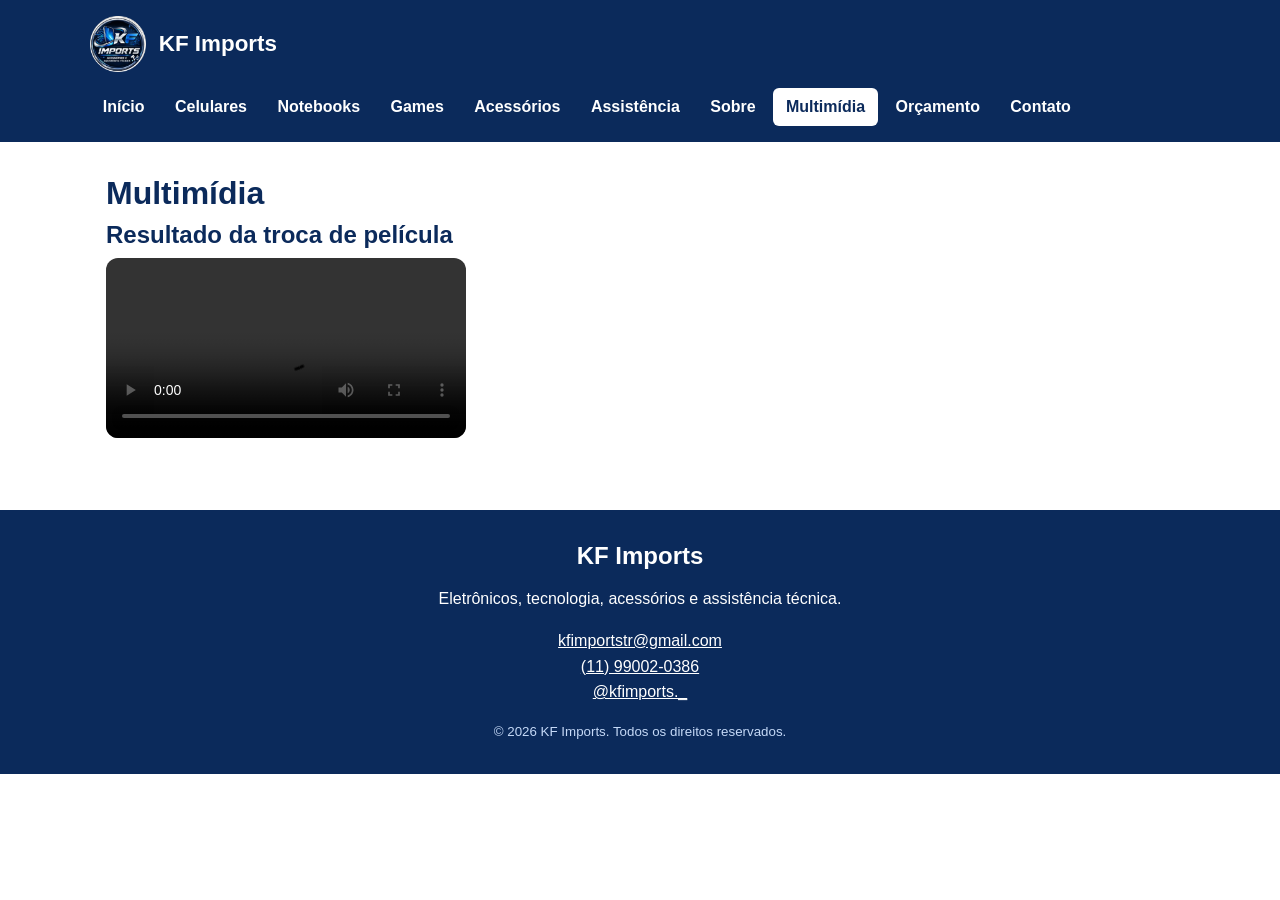
<file: paginas/multimidia.html>
<!DOCTYPE html>
<html lang="pt-BR">
<head>
    <meta charset="UTF-8">
    <meta name="viewport" content="width=device-width, initial-scale=1.0">
    <title>Multimídia - KF Imports</title>
    <link rel="stylesheet" href="../css/style.css">
    <script src="../js/script.js" defer></script>
</head>
<body>

<header>
    <div class="topo">
        <a class="marca" href="../index.html">
            <img src="../assets/img/logo.png" alt="Logo da KF Imports">
            KF Imports
        </a>
        <nav>
            <ul>
                <li><a href="../index.html">Início</a></li>
                <li><a href="celulares.html">Celulares</a></li>
                <li><a href="notebooks.html">Notebooks</a></li>
                <li><a href="games.html">Games</a></li>
                <li><a href="acessorios.html">Acessórios</a></li>
                <li><a href="assistencia.html">Assistência</a></li>
                <li><a href="sobre.html">Sobre</a></li>
                <li><a href="multimidia.html" aria-current="page">Multimídia</a></li>
                <li><a href="orcamento.html">Orçamento</a></li>
                <li><a href="contato.html">Contato</a></li>
            </ul>
        </nav>
    </div>
</header>

<main>
    <h1>Multimídia</h1>

    <section>
        <h2>Resultado da troca de película</h2>
        <video controls>
            <source src="../assets/img/video trocando pelicula.mp4" type="video/mp4">
            Seu navegador não suporta vídeo.
        </video>
    </section>

</main>

<footer>
    <h2>KF Imports</h2>
    <p>Eletrônicos, tecnologia, acessórios e assistência técnica.</p>
    <address>
        <a href="mailto:kfimportstr@gmail.com">kfimportstr@gmail.com</a><br>
        <a href="tel:+5511990020386">(11) 99002-0386</a><br>
        <a href="https://www.instagram.com/kfimports._/">@kfimports._</a>
    </address>
    <small>© 2026 KF Imports. Todos os direitos reservados.</small>
</footer>

</body>
</html>
</file>
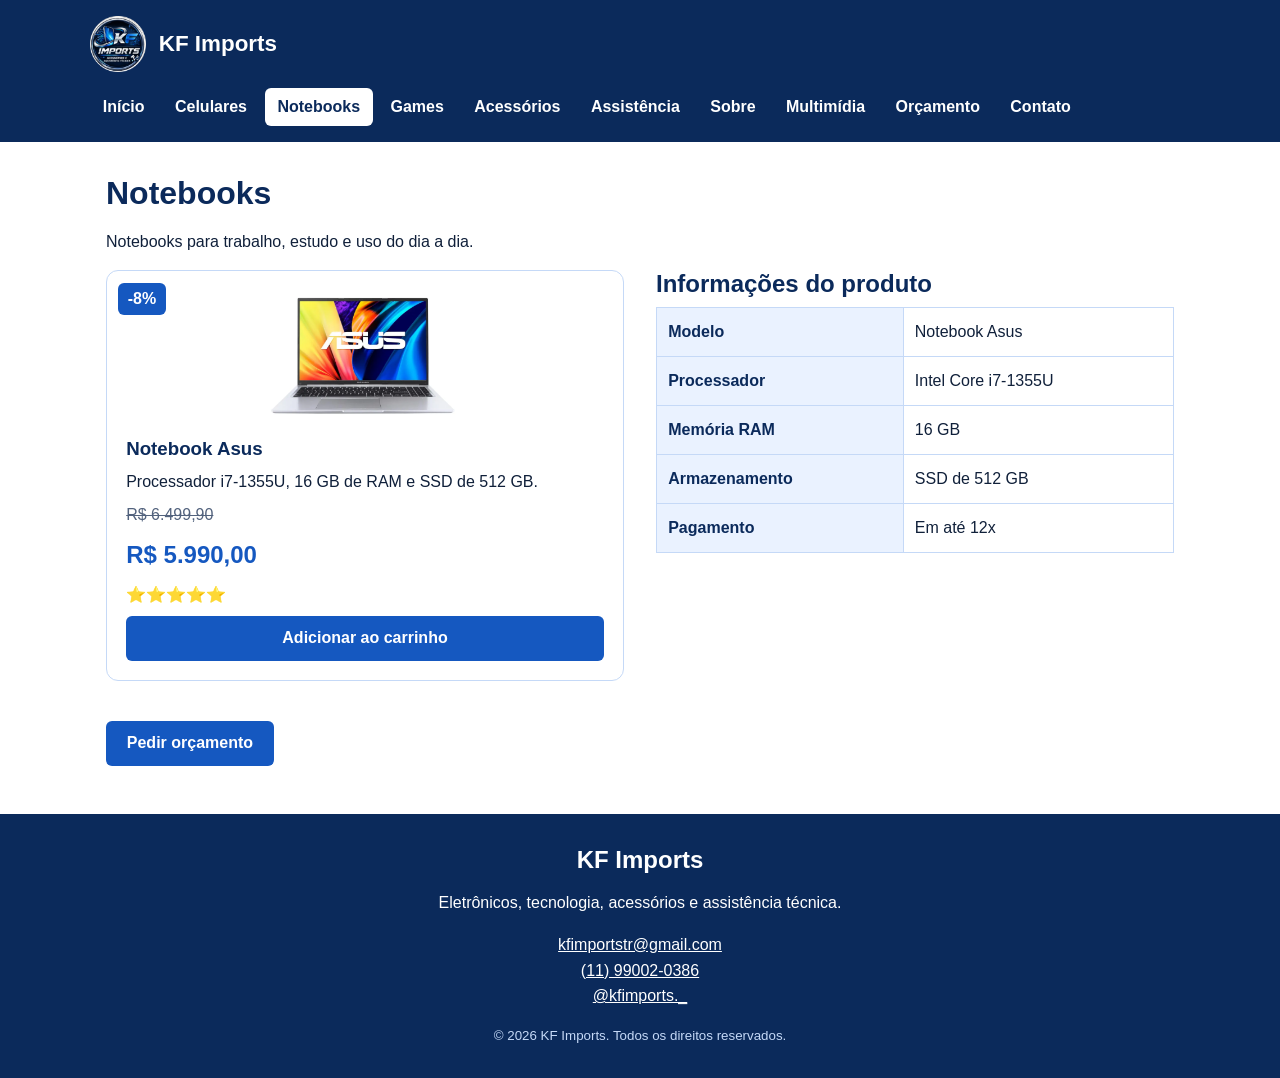
<file: paginas/notebooks.html>
<!DOCTYPE html>
<html lang="pt-BR">
<head>
    <meta charset="UTF-8">
    <meta name="viewport" content="width=device-width, initial-scale=1.0">
    <title>Notebooks - KF Imports</title>
    <link rel="stylesheet" href="../css/style.css">
    <script src="../js/script.js" defer></script>
</head>
<body>

<header>
    <div class="topo">
        <a class="marca" href="../index.html">
            <img src="../assets/img/logo.png" alt="Logo da KF Imports">
            KF Imports
        </a>
        <nav>
            <ul>
                <li><a href="../index.html">Início</a></li>
                <li><a href="celulares.html">Celulares</a></li>
                <li><a href="notebooks.html" aria-current="page">Notebooks</a></li>
                <li><a href="games.html">Games</a></li>
                <li><a href="acessorios.html">Acessórios</a></li>
                <li><a href="assistencia.html">Assistência</a></li>
                <li><a href="sobre.html">Sobre</a></li>
                <li><a href="multimidia.html">Multimídia</a></li>
                <li><a href="orcamento.html">Orçamento</a></li>
                <li><a href="contato.html">Contato</a></li>
            </ul>
        </nav>
    </div>
</header>

<main>
    <h1>Notebooks</h1>
    <p>Notebooks para trabalho, estudo e uso do dia a dia.</p>

    <section class="duas">
        <article class="produto">
            <img src="../assets/img/notebook.png" alt="Notebook Asus">
            <h3>Notebook Asus</h3>
            <p>Processador i7-1355U, 16 GB de RAM e SSD de 512 GB.</p>
            <p><del>R$ 6.499,90</del></p>
            <p><strong>R$ 5.990,00</strong></p>
            <p>⭐⭐⭐⭐⭐</p>
            <button type="button">Adicionar ao carrinho</button>
        </article>
        <article>
            <h2>Informações do produto</h2>
            <table>
                <tr><th scope="row">Modelo</th><td>Notebook Asus</td></tr>
                <tr><th scope="row">Processador</th><td>Intel Core i7-1355U</td></tr>
                <tr><th scope="row">Memória RAM</th><td>16 GB</td></tr>
                <tr><th scope="row">Armazenamento</th><td>SSD de 512 GB</td></tr>
                <tr><th scope="row">Pagamento</th><td>Em até 12x</td></tr>
            </table>
        </article>
    </section>

    <p><a class="botao" href="orcamento.html">Pedir orçamento</a></p>
</main>

<footer>
    <h2>KF Imports</h2>
    <p>Eletrônicos, tecnologia, acessórios e assistência técnica.</p>
    <address>
        <a href="mailto:kfimportstr@gmail.com">kfimportstr@gmail.com</a><br>
        <a href="tel:+5511990020386">(11) 99002-0386</a><br>
        <a href="https://www.instagram.com/kfimports._/">@kfimports._</a>
    </address>
    <small>© 2026 KF Imports. Todos os direitos reservados.</small>
</footer>

</body>
</html>
</file>
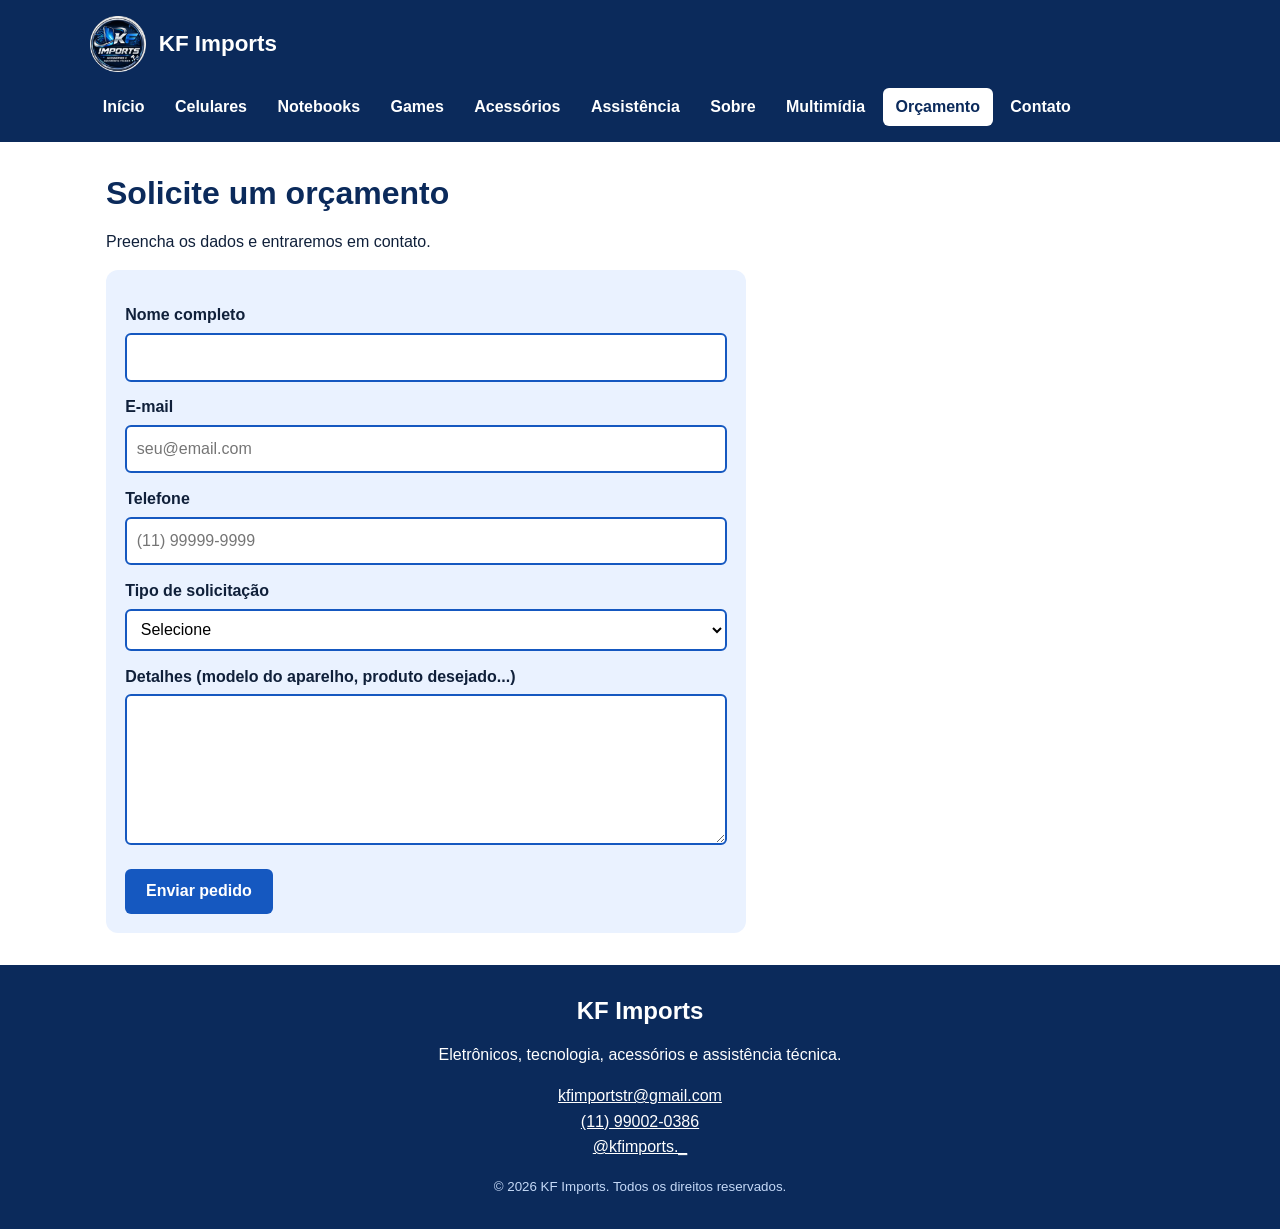
<file: paginas/orcamento.html>
<!DOCTYPE html>
<html lang="pt-BR">
<head>
    <meta charset="UTF-8">
    <meta name="viewport" content="width=device-width, initial-scale=1.0">
    <title>Orçamento - KF Imports</title>
    <link rel="stylesheet" href="../css/style.css">
    <script src="../js/script.js" defer></script>
</head>
<body>

<header>
    <div class="topo">
        <a class="marca" href="../index.html">
            <img src="../assets/img/logo.png" alt="Logo da KF Imports">
            KF Imports
        </a>
        <nav>
            <ul>
                <li><a href="../index.html">Início</a></li>
                <li><a href="celulares.html">Celulares</a></li>
                <li><a href="notebooks.html">Notebooks</a></li>
                <li><a href="games.html">Games</a></li>
                <li><a href="acessorios.html">Acessórios</a></li>
                <li><a href="assistencia.html">Assistência</a></li>
                <li><a href="sobre.html">Sobre</a></li>
                <li><a href="multimidia.html">Multimídia</a></li>
                <li><a href="orcamento.html" aria-current="page">Orçamento</a></li>
                <li><a href="contato.html">Contato</a></li>
            </ul>
        </nav>
    </div>
</header>

<main>
    <h1>Solicite um orçamento</h1>
    <p>Preencha os dados e entraremos em contato.</p>

    <form action="mailto:kfimportstr@gmail.com" method="post" enctype="text/plain">
        <label for="nome">Nome completo</label>
        <input type="text" id="nome" name="nome" required minlength="3" pattern="[A-Za-zÀ-ÿ ]+" title="Use apenas letras e espaços">

        <label for="email">E-mail</label>
        <input type="email" id="email" name="email" placeholder="seu@email.com" required>

        <label for="telefone">Telefone</label>
        <input type="tel" id="telefone" name="telefone" placeholder="(11) 99999-9999" required pattern="\(\d{2}\) \d{4,5}-\d{4}" title="Formato: (11) 99999-9999">

        <label for="tipo">Tipo de solicitação</label>
        <select id="tipo" name="tipo" required>
            <option value="">Selecione</option>
            <option>Compra de produto</option>
            <option>Troca de película</option>
            <option>Troca de tela</option>
            <option>Outro reparo</option>
        </select>

        <label for="detalhes">Detalhes (modelo do aparelho, produto desejado...)</label>
        <textarea id="detalhes" name="detalhes" rows="5" required minlength="10"></textarea>

        <button type="submit">Enviar pedido</button>
    </form>
</main>

<footer>
    <h2>KF Imports</h2>
    <p>Eletrônicos, tecnologia, acessórios e assistência técnica.</p>
    <address>
        <a href="mailto:kfimportstr@gmail.com">kfimportstr@gmail.com</a><br>
        <a href="tel:+5511990020386">(11) 99002-0386</a><br>
        <a href="https://www.instagram.com/kfimports._/">@kfimports._</a>
    </address>
    <small>© 2026 KF Imports. Todos os direitos reservados.</small>
</footer>

</body>
</html>
</file>
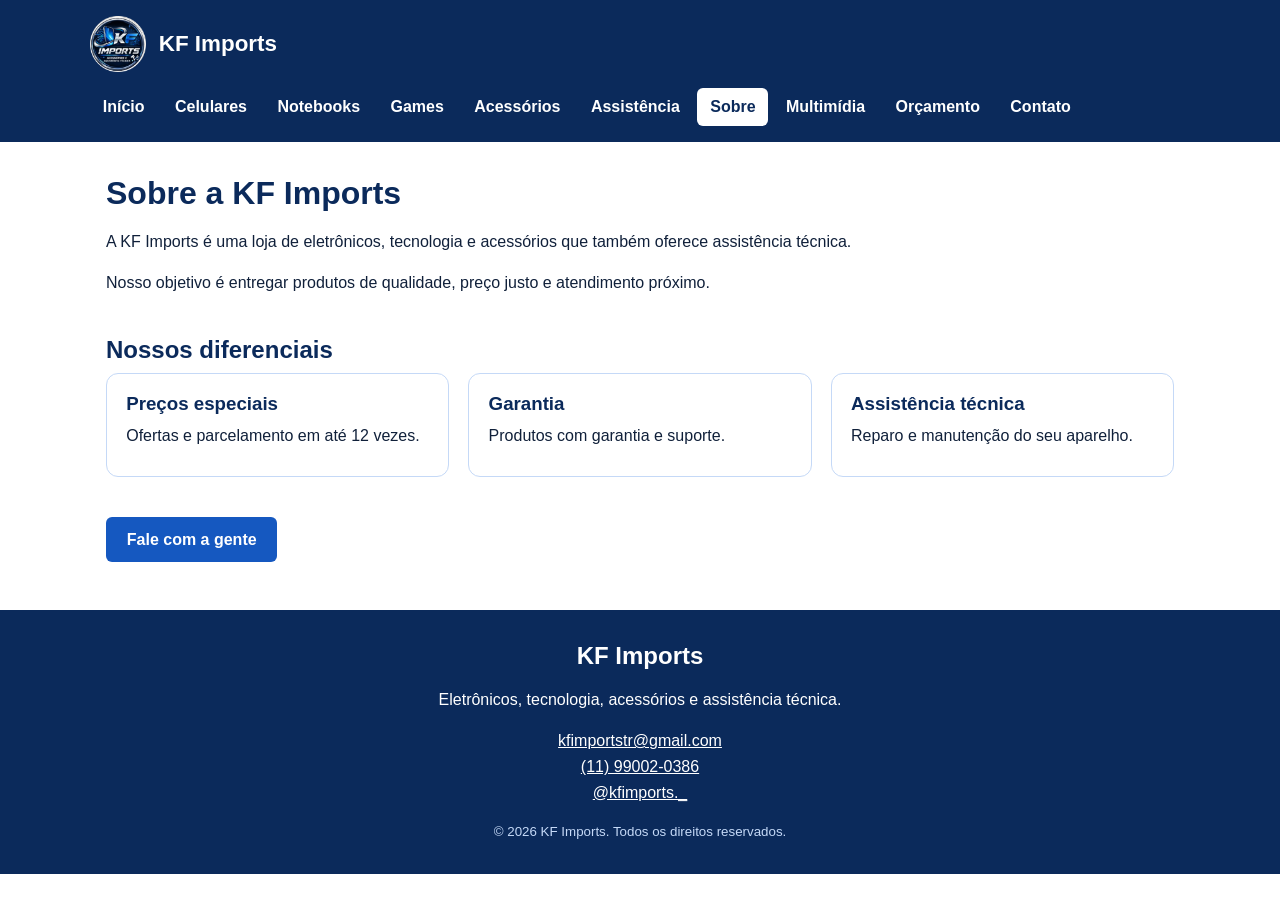
<file: paginas/sobre.html>
<!DOCTYPE html>
<html lang="pt-BR">
<head>
    <meta charset="UTF-8">
    <meta name="viewport" content="width=device-width, initial-scale=1.0">
    <title>Sobre nós - KF Imports</title>
    <link rel="stylesheet" href="../css/style.css">
    <script src="../js/script.js" defer></script>
</head>
<body>

<header>
    <div class="topo">
        <a class="marca" href="../index.html">
            <img src="../assets/img/logo.png" alt="Logo da KF Imports">
            KF Imports
        </a>
        <nav>
            <ul>
                <li><a href="../index.html">Início</a></li>
                <li><a href="celulares.html">Celulares</a></li>
                <li><a href="notebooks.html">Notebooks</a></li>
                <li><a href="games.html">Games</a></li>
                <li><a href="acessorios.html">Acessórios</a></li>
                <li><a href="assistencia.html">Assistência</a></li>
                <li><a href="sobre.html" aria-current="page">Sobre</a></li>
                <li><a href="multimidia.html">Multimídia</a></li>
                <li><a href="orcamento.html">Orçamento</a></li>
                <li><a href="contato.html">Contato</a></li>
            </ul>
        </nav>
    </div>
</header>

<main>
    <h1>Sobre a KF Imports</h1>
    <section>
        <p>A KF Imports é uma loja de eletrônicos, tecnologia e acessórios que também oferece assistência técnica.</p>
        <p>Nosso objetivo é entregar produtos de qualidade, preço justo e atendimento próximo.</p>
    </section>

    <section>
        <h2>Nossos diferenciais</h2>
        <div class="grade">
            <article class="cartao"><h3>Preços especiais</h3><p>Ofertas e parcelamento em até 12 vezes.</p></article>
            <article class="cartao"><h3>Garantia</h3><p>Produtos com garantia e suporte.</p></article>
            <article class="cartao"><h3>Assistência técnica</h3><p>Reparo e manutenção do seu aparelho.</p></article>
        </div>
    </section>

    <p><a class="botao" href="contato.html">Fale com a gente</a></p>
</main>

<footer>
    <h2>KF Imports</h2>
    <p>Eletrônicos, tecnologia, acessórios e assistência técnica.</p>
    <address>
        <a href="mailto:kfimportstr@gmail.com">kfimportstr@gmail.com</a><br>
        <a href="tel:+5511990020386">(11) 99002-0386</a><br>
        <a href="https://www.instagram.com/kfimports._/">@kfimports._</a>
    </address>
    <small>© 2026 KF Imports. Todos os direitos reservados.</small>
</footer>

</body>
</html>
</file>
<file: css/style.css>
:root {
  --azul: #1558c0;
  --escuro: #0b2a5b;
  --claro: #eaf2ff;
  --borda: #c5d9f7;
  --suave: #52627d;
}

* { box-sizing: border-box; }
html { scroll-behavior: smooth; }
[hidden] { display: none !important; }

body {
  margin: 0;
  font-family: Arial, sans-serif;
  color: #10203a;
  line-height: 1.6;
}

a { color: var(--azul); }
h1, h2, h3 { margin: 0 0 .5rem; line-height: 1.2; color: var(--escuro); }
img { max-width: 100%; height: auto; }

/* cabeçalho e rodapé */
header, footer { background: var(--escuro); color: #fff; }
header { padding: 1rem; }

.topo {
  display: flex;
  flex-wrap: wrap;
  align-items: center;
  justify-content: space-between;
  gap: 1rem;
  max-width: 1100px;
  margin: auto;
}

.marca {
  display: flex;
  align-items: center;
  gap: .8rem;
  color: #fff;
  font-size: 1.4rem;
  font-weight: bold;
  text-decoration: none;
}
.marca img { width: 56px; height: 56px; }

nav ul { display: flex; flex-wrap: wrap; gap: .3rem; margin: 0; padding: 0; list-style: none; }
nav a {
  display: block;
  padding: .4rem .8rem;
  border-radius: 6px;
  color: #fff;
  font-weight: bold;
  text-decoration: none;
}
nav a:hover, nav a[aria-current] { background: #fff; color: var(--escuro); }

footer { padding: 2rem 1rem; text-align: center; }
footer a { color: #fff; }
footer h2 { color: #fff; }
footer address { font-style: normal; }
footer small { display: block; margin-top: 1rem; color: var(--borda); }

/* conteúdo */
main { max-width: 1100px; margin: auto; padding: 2rem 1rem; }
section { margin-bottom: 2.5rem; }

.destaque { padding: 2rem; border-left: 6px solid var(--azul); background: var(--claro); }
.ofertas { padding: 1.5rem; background: var(--azul); color: #fff; }
.ofertas h2 { color: #fff; }

.botao, button {
  display: inline-block;
  padding: .6rem 1.3rem;
  border: 0;
  border-radius: 6px;
  background: var(--azul);
  color: #fff;
  font: inherit;
  font-weight: bold;
  text-decoration: none;
  cursor: pointer;
}
.botao:hover, button:hover { background: var(--escuro); }

.lista { display: flex; flex-wrap: wrap; gap: .6rem; padding: 0; list-style: none; }
.lista a {
  display: block;
  padding: .5rem 1rem;
  border: 2px solid var(--azul);
  border-radius: 6px;
  font-weight: bold;
  text-decoration: none;
}
.lista a:hover { background: var(--azul); color: #fff; }

/* cards */
.grade { display: grid; grid-template-columns: repeat(auto-fit, minmax(220px, 1fr)); gap: 1.2rem; }
.duas { display: grid; grid-template-columns: repeat(auto-fit, minmax(280px, 1fr)); gap: 2rem; align-items: start; }

.cartao, .produto {
  display: flex;
  flex-direction: column;
  padding: 1.2rem;
  border: 1px solid var(--borda);
  border-radius: 12px;
}
.cartao p, .produto p { margin: 0 0 .5rem; }
.produto { position: relative; }
.produto img { display: block; width: 100%; max-width: 200px; margin: 0 auto .8rem; }
.produto del { color: var(--suave); }
.produto strong { color: var(--azul); font-size: 1.5rem; }
.produto button { margin-top: auto; }

.desconto {
  position: absolute;
  top: .7rem;
  left: .7rem;
  padding: .2rem .6rem;
  border-radius: 6px;
  background: var(--azul);
  color: #fff;
  font-weight: bold;
}
.sem-resultado { color: var(--suave); }

/* tabelas */
table { width: 100%; border-collapse: collapse; }
th, td { padding: .7rem; border: 1px solid var(--borda); text-align: left; }
th { background: var(--claro); color: var(--escuro); }

/* formulários */
form { max-width: 640px; padding: 1.2rem; border-radius: 12px; background: var(--claro); }
label { display: block; margin: .8rem 0 .3rem; font-weight: bold; }
input, select, textarea {
  width: 100%;
  padding: .6rem;
  border: 2px solid var(--azul);
  border-radius: 6px;
  background: #fff;
  font: inherit;
}
form button { margin-top: 1rem; }
.mensagem-ok { font-weight: bold; color: var(--escuro); }

/* multimídia */
video { display: block; width: 100%; max-width: 360px; border-radius: 12px; }
audio { width: 100%; max-width: 480px; }
.icone { width: 140px; }

/* criados pelo script.js */
.carrinho, .aviso {
  position: fixed;
  right: 1rem;
  padding: .7rem 1rem;
  border-radius: 10px;
  font-weight: bold;
}
.carrinho { bottom: 1rem; border: 2px solid var(--azul); background: #fff; color: var(--escuro); }
.carrinho button { margin-left: .7rem; padding: .3rem .7rem; }
.aviso { top: 1rem; max-width: 20rem; background: var(--escuro); color: #fff; }
</file>
<file: kf imports zip/kf-imports/kf-imports/css/style.css>
:root {
  --azul: #1558c0;
  --escuro: #0b2a5b;
  --claro: #eaf2ff;
  --borda: #c5d9f7;
  --suave: #52627d;
}

* { box-sizing: border-box; }
html { scroll-behavior: smooth; }
[hidden] { display: none !important; }

body {
  margin: 0;
  font-family: Arial, sans-serif;
  color: #10203a;
  line-height: 1.6;
}

a { color: var(--azul); }
h1, h2, h3 { margin: 0 0 .5rem; line-height: 1.2; color: var(--escuro); }
img { max-width: 100%; height: auto; }

/* cabeçalho e rodapé */
header, footer { background: var(--escuro); color: #fff; }
header { padding: 1rem; }

.topo {
  display: flex;
  flex-wrap: wrap;
  align-items: center;
  justify-content: space-between;
  gap: 1rem;
  max-width: 1100px;
  margin: auto;
}

.marca {
  display: flex;
  align-items: center;
  gap: .8rem;
  color: #fff;
  font-size: 1.4rem;
  font-weight: bold;
  text-decoration: none;
}
.marca img { width: 56px; height: 56px; }

nav ul { display: flex; flex-wrap: wrap; gap: .3rem; margin: 0; padding: 0; list-style: none; }
nav a {
  display: block;
  padding: .4rem .8rem;
  border-radius: 6px;
  color: #fff;
  font-weight: bold;
  text-decoration: none;
}
nav a:hover, nav a[aria-current] { background: #fff; color: var(--escuro); }

footer { padding: 2rem 1rem; text-align: center; }
footer a { color: #fff; }
footer h2 { color: #fff; }
footer address { font-style: normal; }
footer small { display: block; margin-top: 1rem; color: var(--borda); }

/* conteúdo */
main { max-width: 1100px; margin: auto; padding: 2rem 1rem; }
section { margin-bottom: 2.5rem; }

.destaque { padding: 2rem; border-left: 6px solid var(--azul); background: var(--claro); }
.ofertas { padding: 1.5rem; background: var(--azul); color: #fff; }
.ofertas h2 { color: #fff; }

.botao, button {
  display: inline-block;
  padding: .6rem 1.3rem;
  border: 0;
  border-radius: 6px;
  background: var(--azul);
  color: #fff;
  font: inherit;
  font-weight: bold;
  text-decoration: none;
  cursor: pointer;
}
.botao:hover, button:hover { background: var(--escuro); }

.lista { display: flex; flex-wrap: wrap; gap: .6rem; padding: 0; list-style: none; }
.lista a {
  display: block;
  padding: .5rem 1rem;
  border: 2px solid var(--azul);
  border-radius: 6px;
  font-weight: bold;
  text-decoration: none;
}
.lista a:hover { background: var(--azul); color: #fff; }

/* cards */
.grade { display: grid; grid-template-columns: repeat(auto-fit, minmax(220px, 1fr)); gap: 1.2rem; }
.duas { display: grid; grid-template-columns: repeat(auto-fit, minmax(280px, 1fr)); gap: 2rem; align-items: start; }

.cartao, .produto {
  display: flex;
  flex-direction: column;
  padding: 1.2rem;
  border: 1px solid var(--borda);
  border-radius: 12px;
}
.cartao p, .produto p { margin: 0 0 .5rem; }
.produto { position: relative; }
.produto img { display: block; width: 100%; max-width: 200px; margin: 0 auto .8rem; }
.produto del { color: var(--suave); }
.produto strong { color: var(--azul); font-size: 1.5rem; }
.produto button { margin-top: auto; }

.desconto {
  position: absolute;
  top: .7rem;
  left: .7rem;
  padding: .2rem .6rem;
  border-radius: 6px;
  background: var(--azul);
  color: #fff;
  font-weight: bold;
}
.sem-resultado { color: var(--suave); }

/* tabelas */
table { width: 100%; border-collapse: collapse; }
th, td { padding: .7rem; border: 1px solid var(--borda); text-align: left; }
th { background: var(--claro); color: var(--escuro); }

/* formulários */
form { max-width: 640px; padding: 1.2rem; border-radius: 12px; background: var(--claro); }
label { display: block; margin: .8rem 0 .3rem; font-weight: bold; }
input, select, textarea {
  width: 100%;
  padding: .6rem;
  border: 2px solid var(--azul);
  border-radius: 6px;
  background: #fff;
  font: inherit;
}
form button { margin-top: 1rem; }
.mensagem-ok { font-weight: bold; color: var(--escuro); }

/* multimídia */
video { display: block; width: 100%; max-width: 360px; border-radius: 12px; }
audio { width: 100%; max-width: 480px; }
.icone { width: 140px; }

/* criados pelo script.js */
.carrinho, .aviso {
  position: fixed;
  right: 1rem;
  padding: .7rem 1rem;
  border-radius: 10px;
  font-weight: bold;
}
.carrinho { bottom: 1rem; border: 2px solid var(--azul); background: #fff; color: var(--escuro); }
.carrinho button { margin-left: .7rem; padding: .3rem .7rem; }
.aviso { top: 1rem; max-width: 20rem; background: var(--escuro); color: #fff; }
</file>
